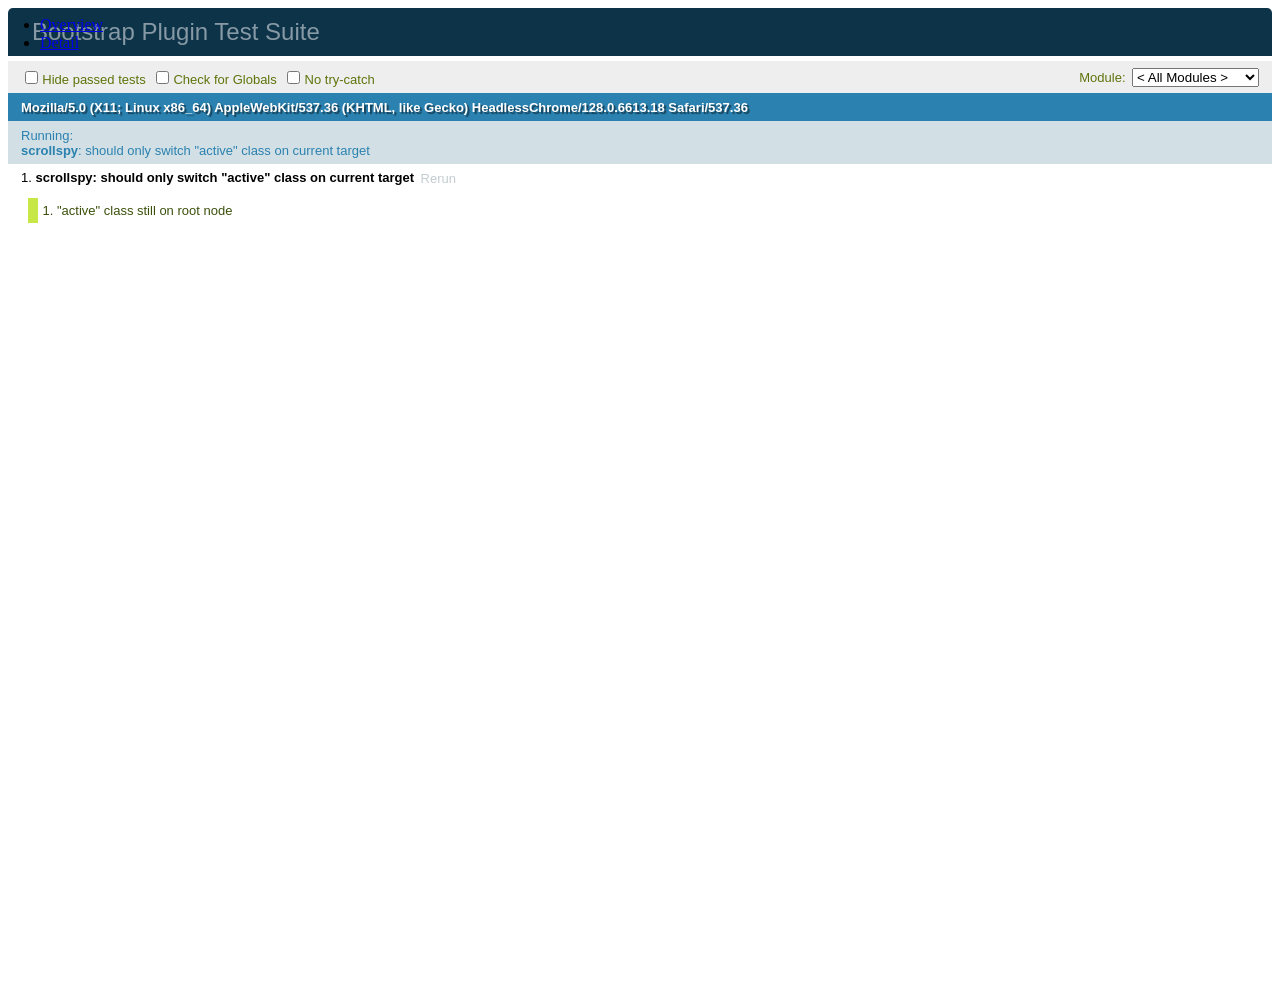
<file: bootstrap-3.3.2/js/tests/index.html>
<!DOCTYPE html>
<html>
  <head>
    <meta charset="utf-8">
    <title>Bootstrap Plugin Test Suite</title>
    <meta name="viewport" content="width=device-width, initial-scale=1">

    <!-- jQuery -->
    <script src="vendor/jquery.min.js"></script>

    <!-- QUnit -->
    <link rel="stylesheet" href="vendor/qunit.css" media="screen">
    <script src="vendor/qunit.js"></script>
    <style>
      #qunit-tests > li.pass {
        display: none;/* Make it easier to see failing tests in Sauce screencasts */
      }

      #qunit-fixture {
        top: 0;
        left: 0;
      }
    </style>
    <script>
      // See https://github.com/axemclion/grunt-saucelabs#test-result-details-with-qunit
      var log = []
      QUnit.done(function (testResults) {
        var tests = []
        for (var i = 0, len = log.length; i < len; i++) {
          var details = log[i]
          tests.push({
            name: details.name,
            result: details.result,
            expected: details.expected,
            actual: details.actual,
            source: details.source
          })
        }
        testResults.tests = tests

        window.global_test_results = testResults
      })

      QUnit.testStart(function (testDetails) {
        $(window).scrollTop(0)
        QUnit.log = function (details) {
          if (!details.result) {
            details.name = testDetails.name
            log.push(details)
          }
        }
      })

      // Cleanup
      QUnit.testDone(function () {
        $('#qunit-fixture').empty()
        $('#modal-test, .modal-backdrop').remove()
      })
    </script>

    <!-- Plugin sources -->
    <script>$.support.transition = false</script>
    <script src="../../js/alert.js"></script>
    <script src="../../js/button.js"></script>
    <script src="../../js/carousel.js"></script>
    <script src="../../js/collapse.js"></script>
    <script src="../../js/dropdown.js"></script>
    <script src="../../js/modal.js"></script>
    <script src="../../js/scrollspy.js"></script>
    <script src="../../js/tab.js"></script>
    <script src="../../js/tooltip.js"></script>
    <script src="../../js/popover.js"></script>
    <script src="../../js/affix.js"></script>

    <!-- Unit tests -->
    <script src="unit/alert.js"></script>
    <script src="unit/button.js"></script>
    <script src="unit/carousel.js"></script>
    <script src="unit/collapse.js"></script>
    <script src="unit/dropdown.js"></script>
    <script src="unit/modal.js"></script>
    <script src="unit/scrollspy.js"></script>
    <script src="unit/tab.js"></script>
    <script src="unit/tooltip.js"></script>
    <script src="unit/popover.js"></script>
    <script src="unit/affix.js"></script>

  </head>
  <body>
    <div id="qunit-container">
      <div id="qunit"></div>
      <div id="qunit-fixture"></div>
    </div>
  </body>
</html>
</file>
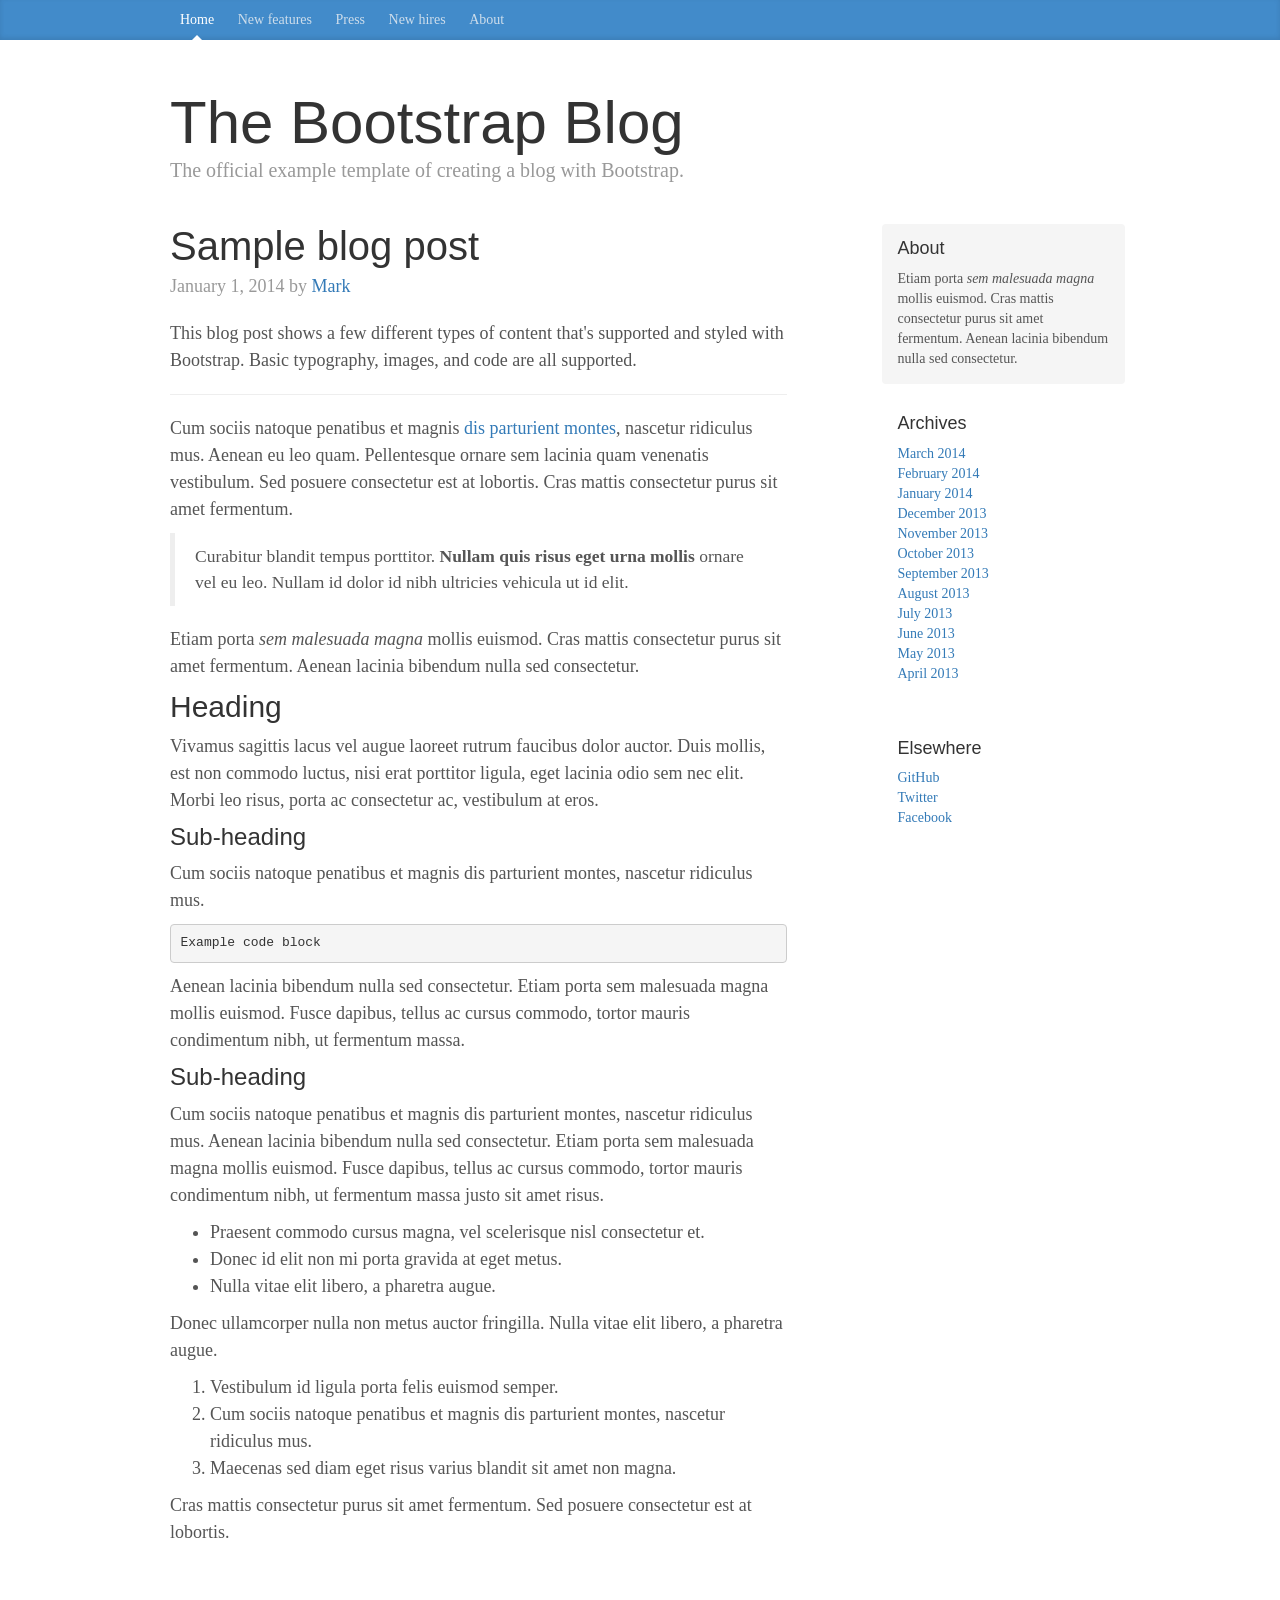
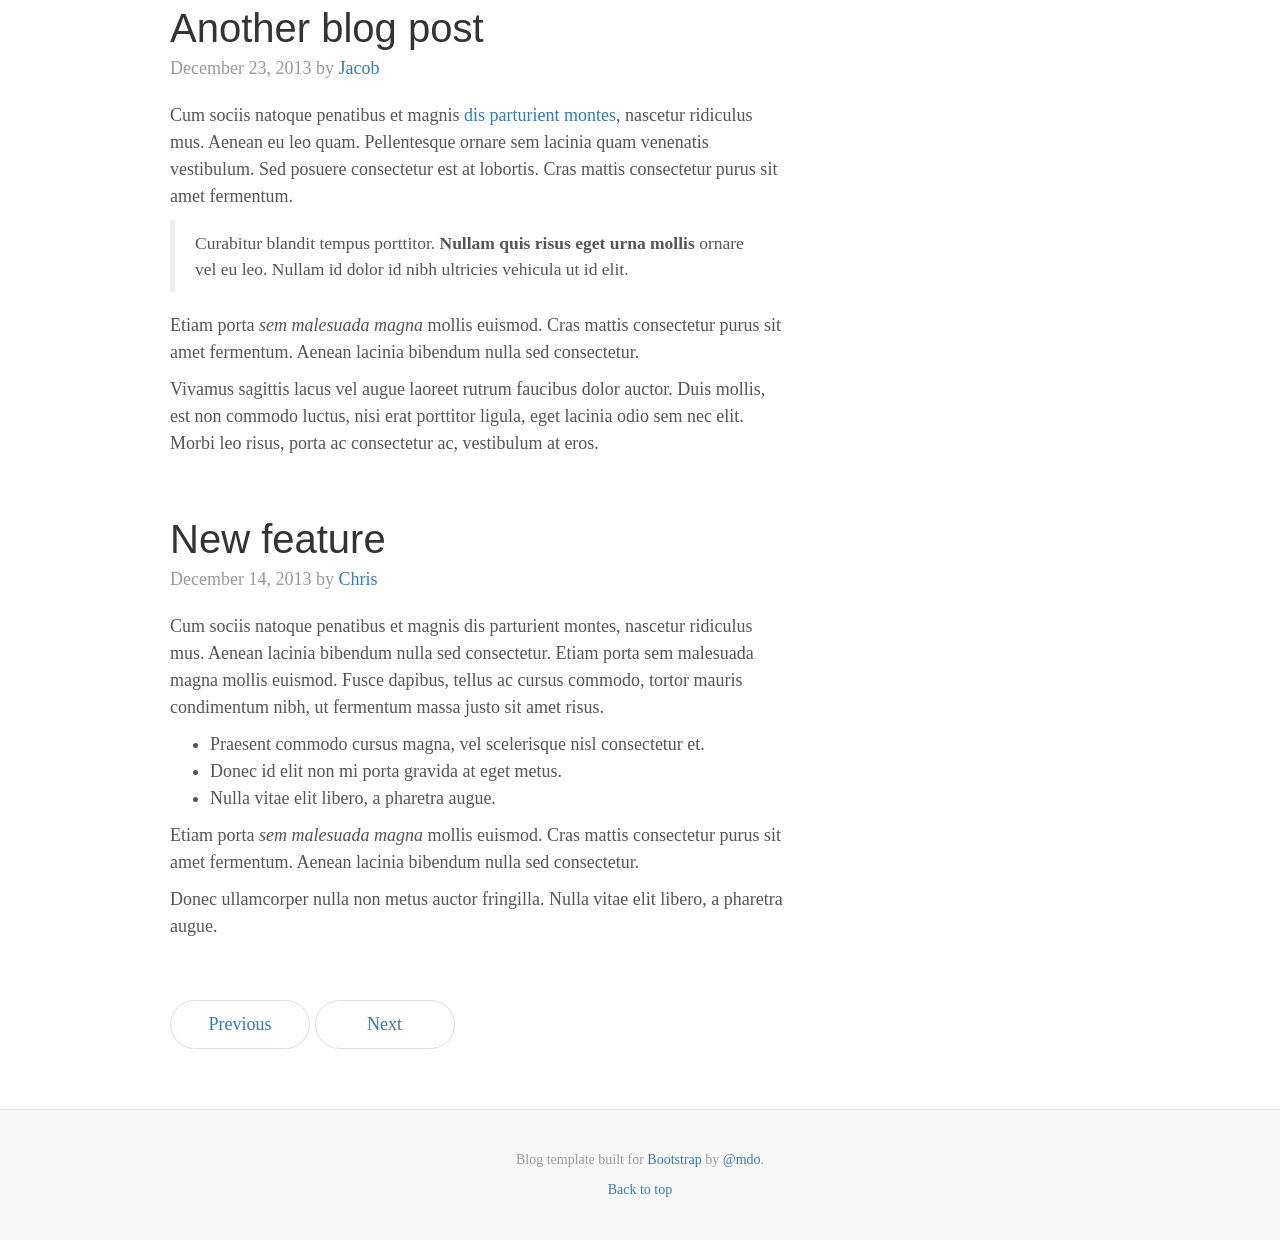
<file: bootstrap-3.3.2/docs/examples/blog/index.html>
<!DOCTYPE html>
<html lang="en">
  <head>
    <meta charset="utf-8">
    <meta http-equiv="X-UA-Compatible" content="IE=edge">
    <meta name="viewport" content="width=device-width, initial-scale=1">
    <meta name="description" content="">
    <meta name="author" content="">
    <link rel="icon" href="../../favicon.ico">

    <title>Blog Template for Bootstrap</title>

    <!-- Bootstrap core CSS -->
    <link href="../../dist/css/bootstrap.min.css" rel="stylesheet">

    <!-- Custom styles for this template -->
    <link href="blog.css" rel="stylesheet">

    <!-- Just for debugging purposes. Don't actually copy these 2 lines! -->
    <!--[if lt IE 9]><script src="../../assets/js/ie8-responsive-file-warning.js"></script><![endif]-->
    <script src="../../assets/js/ie-emulation-modes-warning.js"></script>

    <!-- HTML5 shim and Respond.js for IE8 support of HTML5 elements and media queries -->
    <!--[if lt IE 9]>
      <script src="https://oss.maxcdn.com/html5shiv/3.7.2/html5shiv.min.js"></script>
      <script src="https://oss.maxcdn.com/respond/1.4.2/respond.min.js"></script>
    <![endif]-->
  </head>

  <body>

    <div class="blog-masthead">
      <div class="container">
        <nav class="blog-nav">
          <a class="blog-nav-item active" href="#">Home</a>
          <a class="blog-nav-item" href="#">New features</a>
          <a class="blog-nav-item" href="#">Press</a>
          <a class="blog-nav-item" href="#">New hires</a>
          <a class="blog-nav-item" href="#">About</a>
        </nav>
      </div>
    </div>

    <div class="container">

      <div class="blog-header">
        <h1 class="blog-title">The Bootstrap Blog</h1>
        <p class="lead blog-description">The official example template of creating a blog with Bootstrap.</p>
      </div>

      <div class="row">

        <div class="col-sm-8 blog-main">

          <div class="blog-post">
            <h2 class="blog-post-title">Sample blog post</h2>
            <p class="blog-post-meta">January 1, 2014 by <a href="#">Mark</a></p>

            <p>This blog post shows a few different types of content that's supported and styled with Bootstrap. Basic typography, images, and code are all supported.</p>
            <hr>
            <p>Cum sociis natoque penatibus et magnis <a href="#">dis parturient montes</a>, nascetur ridiculus mus. Aenean eu leo quam. Pellentesque ornare sem lacinia quam venenatis vestibulum. Sed posuere consectetur est at lobortis. Cras mattis consectetur purus sit amet fermentum.</p>
            <blockquote>
              <p>Curabitur blandit tempus porttitor. <strong>Nullam quis risus eget urna mollis</strong> ornare vel eu leo. Nullam id dolor id nibh ultricies vehicula ut id elit.</p>
            </blockquote>
            <p>Etiam porta <em>sem malesuada magna</em> mollis euismod. Cras mattis consectetur purus sit amet fermentum. Aenean lacinia bibendum nulla sed consectetur.</p>
            <h2>Heading</h2>
            <p>Vivamus sagittis lacus vel augue laoreet rutrum faucibus dolor auctor. Duis mollis, est non commodo luctus, nisi erat porttitor ligula, eget lacinia odio sem nec elit. Morbi leo risus, porta ac consectetur ac, vestibulum at eros.</p>
            <h3>Sub-heading</h3>
            <p>Cum sociis natoque penatibus et magnis dis parturient montes, nascetur ridiculus mus.</p>
            <pre><code>Example code block</code></pre>
            <p>Aenean lacinia bibendum nulla sed consectetur. Etiam porta sem malesuada magna mollis euismod. Fusce dapibus, tellus ac cursus commodo, tortor mauris condimentum nibh, ut fermentum massa.</p>
            <h3>Sub-heading</h3>
            <p>Cum sociis natoque penatibus et magnis dis parturient montes, nascetur ridiculus mus. Aenean lacinia bibendum nulla sed consectetur. Etiam porta sem malesuada magna mollis euismod. Fusce dapibus, tellus ac cursus commodo, tortor mauris condimentum nibh, ut fermentum massa justo sit amet risus.</p>
            <ul>
              <li>Praesent commodo cursus magna, vel scelerisque nisl consectetur et.</li>
              <li>Donec id elit non mi porta gravida at eget metus.</li>
              <li>Nulla vitae elit libero, a pharetra augue.</li>
            </ul>
            <p>Donec ullamcorper nulla non metus auctor fringilla. Nulla vitae elit libero, a pharetra augue.</p>
            <ol>
              <li>Vestibulum id ligula porta felis euismod semper.</li>
              <li>Cum sociis natoque penatibus et magnis dis parturient montes, nascetur ridiculus mus.</li>
              <li>Maecenas sed diam eget risus varius blandit sit amet non magna.</li>
            </ol>
            <p>Cras mattis consectetur purus sit amet fermentum. Sed posuere consectetur est at lobortis.</p>
          </div><!-- /.blog-post -->

          <div class="blog-post">
            <h2 class="blog-post-title">Another blog post</h2>
            <p class="blog-post-meta">December 23, 2013 by <a href="#">Jacob</a></p>

            <p>Cum sociis natoque penatibus et magnis <a href="#">dis parturient montes</a>, nascetur ridiculus mus. Aenean eu leo quam. Pellentesque ornare sem lacinia quam venenatis vestibulum. Sed posuere consectetur est at lobortis. Cras mattis consectetur purus sit amet fermentum.</p>
            <blockquote>
              <p>Curabitur blandit tempus porttitor. <strong>Nullam quis risus eget urna mollis</strong> ornare vel eu leo. Nullam id dolor id nibh ultricies vehicula ut id elit.</p>
            </blockquote>
            <p>Etiam porta <em>sem malesuada magna</em> mollis euismod. Cras mattis consectetur purus sit amet fermentum. Aenean lacinia bibendum nulla sed consectetur.</p>
            <p>Vivamus sagittis lacus vel augue laoreet rutrum faucibus dolor auctor. Duis mollis, est non commodo luctus, nisi erat porttitor ligula, eget lacinia odio sem nec elit. Morbi leo risus, porta ac consectetur ac, vestibulum at eros.</p>
          </div><!-- /.blog-post -->

          <div class="blog-post">
            <h2 class="blog-post-title">New feature</h2>
            <p class="blog-post-meta">December 14, 2013 by <a href="#">Chris</a></p>

            <p>Cum sociis natoque penatibus et magnis dis parturient montes, nascetur ridiculus mus. Aenean lacinia bibendum nulla sed consectetur. Etiam porta sem malesuada magna mollis euismod. Fusce dapibus, tellus ac cursus commodo, tortor mauris condimentum nibh, ut fermentum massa justo sit amet risus.</p>
            <ul>
              <li>Praesent commodo cursus magna, vel scelerisque nisl consectetur et.</li>
              <li>Donec id elit non mi porta gravida at eget metus.</li>
              <li>Nulla vitae elit libero, a pharetra augue.</li>
            </ul>
            <p>Etiam porta <em>sem malesuada magna</em> mollis euismod. Cras mattis consectetur purus sit amet fermentum. Aenean lacinia bibendum nulla sed consectetur.</p>
            <p>Donec ullamcorper nulla non metus auctor fringilla. Nulla vitae elit libero, a pharetra augue.</p>
          </div><!-- /.blog-post -->

          <nav>
            <ul class="pager">
              <li><a href="#">Previous</a></li>
              <li><a href="#">Next</a></li>
            </ul>
          </nav>

        </div><!-- /.blog-main -->

        <div class="col-sm-3 col-sm-offset-1 blog-sidebar">
          <div class="sidebar-module sidebar-module-inset">
            <h4>About</h4>
            <p>Etiam porta <em>sem malesuada magna</em> mollis euismod. Cras mattis consectetur purus sit amet fermentum. Aenean lacinia bibendum nulla sed consectetur.</p>
          </div>
          <div class="sidebar-module">
            <h4>Archives</h4>
            <ol class="list-unstyled">
              <li><a href="#">March 2014</a></li>
              <li><a href="#">February 2014</a></li>
              <li><a href="#">January 2014</a></li>
              <li><a href="#">December 2013</a></li>
              <li><a href="#">November 2013</a></li>
              <li><a href="#">October 2013</a></li>
              <li><a href="#">September 2013</a></li>
              <li><a href="#">August 2013</a></li>
              <li><a href="#">July 2013</a></li>
              <li><a href="#">June 2013</a></li>
              <li><a href="#">May 2013</a></li>
              <li><a href="#">April 2013</a></li>
            </ol>
          </div>
          <div class="sidebar-module">
            <h4>Elsewhere</h4>
            <ol class="list-unstyled">
              <li><a href="#">GitHub</a></li>
              <li><a href="#">Twitter</a></li>
              <li><a href="#">Facebook</a></li>
            </ol>
          </div>
        </div><!-- /.blog-sidebar -->

      </div><!-- /.row -->

    </div><!-- /.container -->

    <footer class="blog-footer">
      <p>Blog template built for <a href="http://getbootstrap.com">Bootstrap</a> by <a href="https://twitter.com/mdo">@mdo</a>.</p>
      <p>
        <a href="#">Back to top</a>
      </p>
    </footer>


    <!-- Bootstrap core JavaScript
    ================================================== -->
    <!-- Placed at the end of the document so the pages load faster -->
    <script src="https://ajax.googleapis.com/ajax/libs/jquery/1.11.2/jquery.min.js"></script>
    <script src="../../dist/js/bootstrap.min.js"></script>
    <script src="../../assets/js/docs.min.js"></script>
    <!-- IE10 viewport hack for Surface/desktop Windows 8 bug -->
    <script src="../../assets/js/ie10-viewport-bug-workaround.js"></script>
  </body>
</html>
</file>
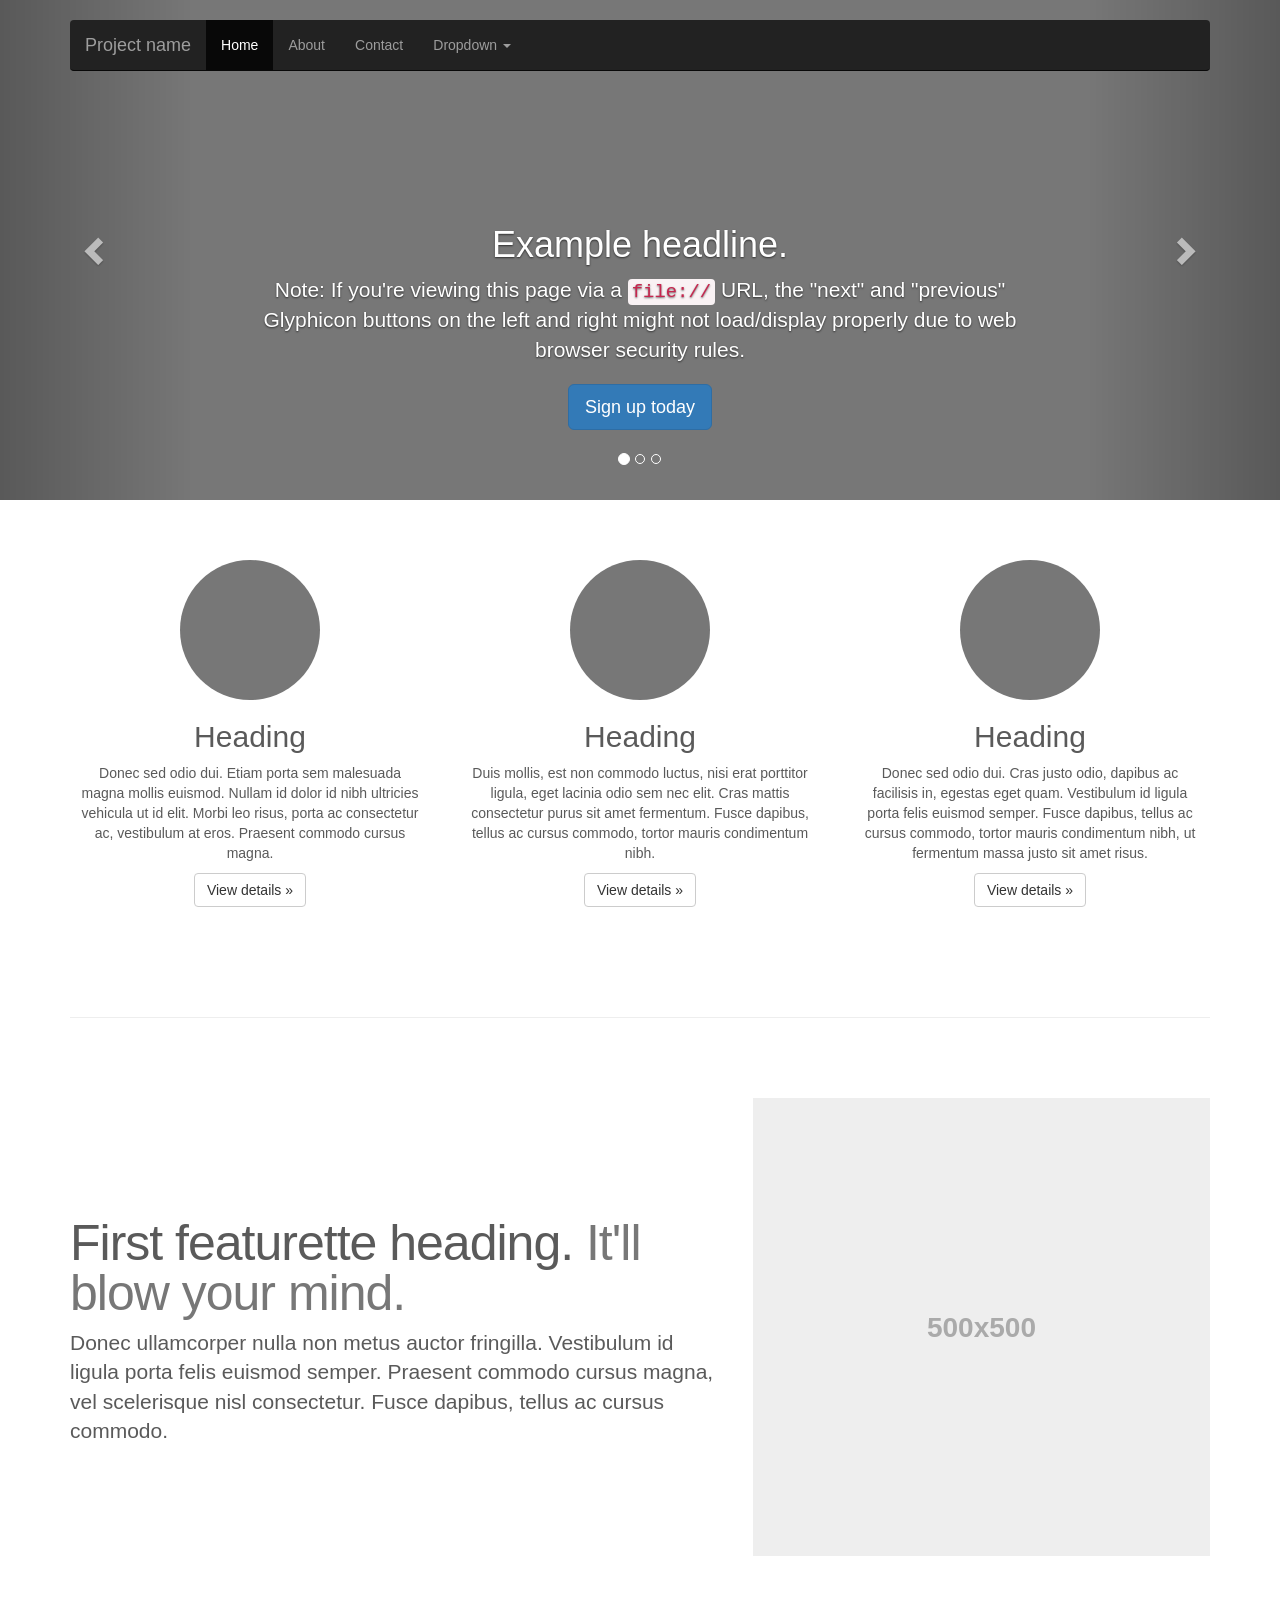
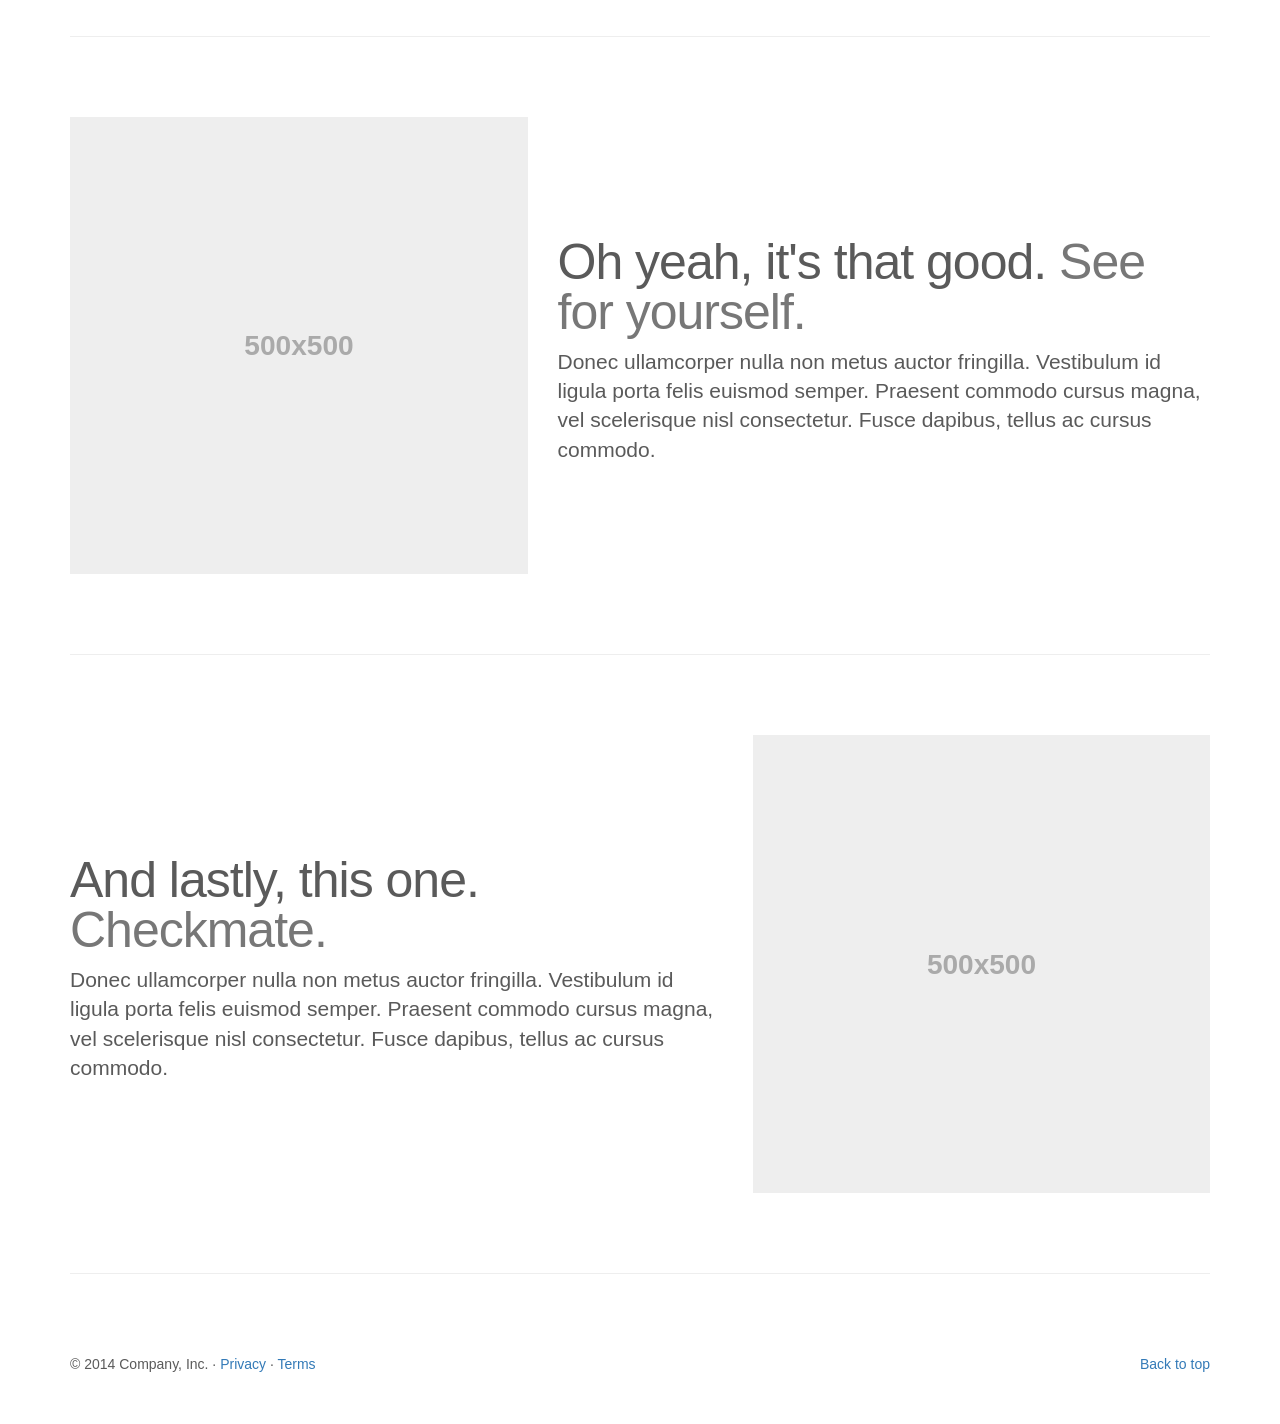
<file: bootstrap-3.3.2/docs/examples/carousel/index.html>
<!DOCTYPE html>
<html lang="en">
  <head>
    <meta charset="utf-8">
    <meta http-equiv="X-UA-Compatible" content="IE=edge">
    <meta name="viewport" content="width=device-width, initial-scale=1">
    <meta name="description" content="">
    <meta name="author" content="">
    <link rel="icon" href="../../favicon.ico">

    <title>Carousel Template for Bootstrap</title>

    <!-- Bootstrap core CSS -->
    <link href="../../dist/css/bootstrap.min.css" rel="stylesheet">

    <!-- Just for debugging purposes. Don't actually copy these 2 lines! -->
    <!--[if lt IE 9]><script src="../../assets/js/ie8-responsive-file-warning.js"></script><![endif]-->
    <script src="../../assets/js/ie-emulation-modes-warning.js"></script>

    <!-- HTML5 shim and Respond.js for IE8 support of HTML5 elements and media queries -->
    <!--[if lt IE 9]>
      <script src="https://oss.maxcdn.com/html5shiv/3.7.2/html5shiv.min.js"></script>
      <script src="https://oss.maxcdn.com/respond/1.4.2/respond.min.js"></script>
    <![endif]-->

    <!-- Custom styles for this template -->
    <link href="carousel.css" rel="stylesheet">
  </head>
<!-- NAVBAR
================================================== -->
  <body>
    <div class="navbar-wrapper">
      <div class="container">

        <nav class="navbar navbar-inverse navbar-static-top">
          <div class="container">
            <div class="navbar-header">
              <button type="button" class="navbar-toggle collapsed" data-toggle="collapse" data-target="#navbar" aria-expanded="false" aria-controls="navbar">
                <span class="sr-only">Toggle navigation</span>
                <span class="icon-bar"></span>
                <span class="icon-bar"></span>
                <span class="icon-bar"></span>
              </button>
              <a class="navbar-brand" href="#">Project name</a>
            </div>
            <div id="navbar" class="navbar-collapse collapse">
              <ul class="nav navbar-nav">
                <li class="active"><a href="#">Home</a></li>
                <li><a href="#about">About</a></li>
                <li><a href="#contact">Contact</a></li>
                <li class="dropdown">
                  <a href="#" class="dropdown-toggle" data-toggle="dropdown" role="button" aria-expanded="false">Dropdown <span class="caret"></span></a>
                  <ul class="dropdown-menu" role="menu">
                    <li><a href="#">Action</a></li>
                    <li><a href="#">Another action</a></li>
                    <li><a href="#">Something else here</a></li>
                    <li class="divider"></li>
                    <li class="dropdown-header">Nav header</li>
                    <li><a href="#">Separated link</a></li>
                    <li><a href="#">One more separated link</a></li>
                  </ul>
                </li>
              </ul>
            </div>
          </div>
        </nav>

      </div>
    </div>


    <!-- Carousel
    ================================================== -->
    <div id="myCarousel" class="carousel slide" data-ride="carousel">
      <!-- Indicators -->
      <ol class="carousel-indicators">
        <li data-target="#myCarousel" data-slide-to="0" class="active"></li>
        <li data-target="#myCarousel" data-slide-to="1"></li>
        <li data-target="#myCarousel" data-slide-to="2"></li>
      </ol>
      <div class="carousel-inner" role="listbox">
        <div class="item active">
          <img src="[data-uri]" alt="First slide">
          <div class="container">
            <div class="carousel-caption">
              <h1>Example headline.</h1>
              <p>Note: If you're viewing this page via a <code>file://</code> URL, the "next" and "previous" Glyphicon buttons on the left and right might not load/display properly due to web browser security rules.</p>
              <p><a class="btn btn-lg btn-primary" href="#" role="button">Sign up today</a></p>
            </div>
          </div>
        </div>
        <div class="item">
          <img src="[data-uri]" alt="Second slide">
          <div class="container">
            <div class="carousel-caption">
              <h1>Another example headline.</h1>
              <p>Cras justo odio, dapibus ac facilisis in, egestas eget quam. Donec id elit non mi porta gravida at eget metus. Nullam id dolor id nibh ultricies vehicula ut id elit.</p>
              <p><a class="btn btn-lg btn-primary" href="#" role="button">Learn more</a></p>
            </div>
          </div>
        </div>
        <div class="item">
          <img src="[data-uri]" alt="Third slide">
          <div class="container">
            <div class="carousel-caption">
              <h1>One more for good measure.</h1>
              <p>Cras justo odio, dapibus ac facilisis in, egestas eget quam. Donec id elit non mi porta gravida at eget metus. Nullam id dolor id nibh ultricies vehicula ut id elit.</p>
              <p><a class="btn btn-lg btn-primary" href="#" role="button">Browse gallery</a></p>
            </div>
          </div>
        </div>
      </div>
      <a class="left carousel-control" href="#myCarousel" role="button" data-slide="prev">
        <span class="glyphicon glyphicon-chevron-left" aria-hidden="true"></span>
        <span class="sr-only">Previous</span>
      </a>
      <a class="right carousel-control" href="#myCarousel" role="button" data-slide="next">
        <span class="glyphicon glyphicon-chevron-right" aria-hidden="true"></span>
        <span class="sr-only">Next</span>
      </a>
    </div><!-- /.carousel -->


    <!-- Marketing messaging and featurettes
    ================================================== -->
    <!-- Wrap the rest of the page in another container to center all the content. -->

    <div class="container marketing">

      <!-- Three columns of text below the carousel -->
      <div class="row">
        <div class="col-lg-4">
          <img class="img-circle" src="[data-uri]" alt="Generic placeholder image" style="width: 140px; height: 140px;">
          <h2>Heading</h2>
          <p>Donec sed odio dui. Etiam porta sem malesuada magna mollis euismod. Nullam id dolor id nibh ultricies vehicula ut id elit. Morbi leo risus, porta ac consectetur ac, vestibulum at eros. Praesent commodo cursus magna.</p>
          <p><a class="btn btn-default" href="#" role="button">View details &raquo;</a></p>
        </div><!-- /.col-lg-4 -->
        <div class="col-lg-4">
          <img class="img-circle" src="[data-uri]" alt="Generic placeholder image" style="width: 140px; height: 140px;">
          <h2>Heading</h2>
          <p>Duis mollis, est non commodo luctus, nisi erat porttitor ligula, eget lacinia odio sem nec elit. Cras mattis consectetur purus sit amet fermentum. Fusce dapibus, tellus ac cursus commodo, tortor mauris condimentum nibh.</p>
          <p><a class="btn btn-default" href="#" role="button">View details &raquo;</a></p>
        </div><!-- /.col-lg-4 -->
        <div class="col-lg-4">
          <img class="img-circle" src="[data-uri]" alt="Generic placeholder image" style="width: 140px; height: 140px;">
          <h2>Heading</h2>
          <p>Donec sed odio dui. Cras justo odio, dapibus ac facilisis in, egestas eget quam. Vestibulum id ligula porta felis euismod semper. Fusce dapibus, tellus ac cursus commodo, tortor mauris condimentum nibh, ut fermentum massa justo sit amet risus.</p>
          <p><a class="btn btn-default" href="#" role="button">View details &raquo;</a></p>
        </div><!-- /.col-lg-4 -->
      </div><!-- /.row -->


      <!-- START THE FEATURETTES -->

      <hr class="featurette-divider">

      <div class="row featurette">
        <div class="col-md-7">
          <h2 class="featurette-heading">First featurette heading. <span class="text-muted">It'll blow your mind.</span></h2>
          <p class="lead">Donec ullamcorper nulla non metus auctor fringilla. Vestibulum id ligula porta felis euismod semper. Praesent commodo cursus magna, vel scelerisque nisl consectetur. Fusce dapibus, tellus ac cursus commodo.</p>
        </div>
        <div class="col-md-5">
          <img class="featurette-image img-responsive" data-src="holder.js/500x500/auto" alt="Generic placeholder image">
        </div>
      </div>

      <hr class="featurette-divider">

      <div class="row featurette">
        <div class="col-md-5">
          <img class="featurette-image img-responsive" data-src="holder.js/500x500/auto" alt="Generic placeholder image">
        </div>
        <div class="col-md-7">
          <h2 class="featurette-heading">Oh yeah, it's that good. <span class="text-muted">See for yourself.</span></h2>
          <p class="lead">Donec ullamcorper nulla non metus auctor fringilla. Vestibulum id ligula porta felis euismod semper. Praesent commodo cursus magna, vel scelerisque nisl consectetur. Fusce dapibus, tellus ac cursus commodo.</p>
        </div>
      </div>

      <hr class="featurette-divider">

      <div class="row featurette">
        <div class="col-md-7">
          <h2 class="featurette-heading">And lastly, this one. <span class="text-muted">Checkmate.</span></h2>
          <p class="lead">Donec ullamcorper nulla non metus auctor fringilla. Vestibulum id ligula porta felis euismod semper. Praesent commodo cursus magna, vel scelerisque nisl consectetur. Fusce dapibus, tellus ac cursus commodo.</p>
        </div>
        <div class="col-md-5">
          <img class="featurette-image img-responsive" data-src="holder.js/500x500/auto" alt="Generic placeholder image">
        </div>
      </div>

      <hr class="featurette-divider">

      <!-- /END THE FEATURETTES -->


      <!-- FOOTER -->
      <footer>
        <p class="pull-right"><a href="#">Back to top</a></p>
        <p>&copy; 2014 Company, Inc. &middot; <a href="#">Privacy</a> &middot; <a href="#">Terms</a></p>
      </footer>

    </div><!-- /.container -->


    <!-- Bootstrap core JavaScript
    ================================================== -->
    <!-- Placed at the end of the document so the pages load faster -->
    <script src="https://ajax.googleapis.com/ajax/libs/jquery/1.11.2/jquery.min.js"></script>
    <script src="../../dist/js/bootstrap.min.js"></script>
    <script src="../../assets/js/docs.min.js"></script>
    <!-- IE10 viewport hack for Surface/desktop Windows 8 bug -->
    <script src="../../assets/js/ie10-viewport-bug-workaround.js"></script>
  </body>
</html>
</file>
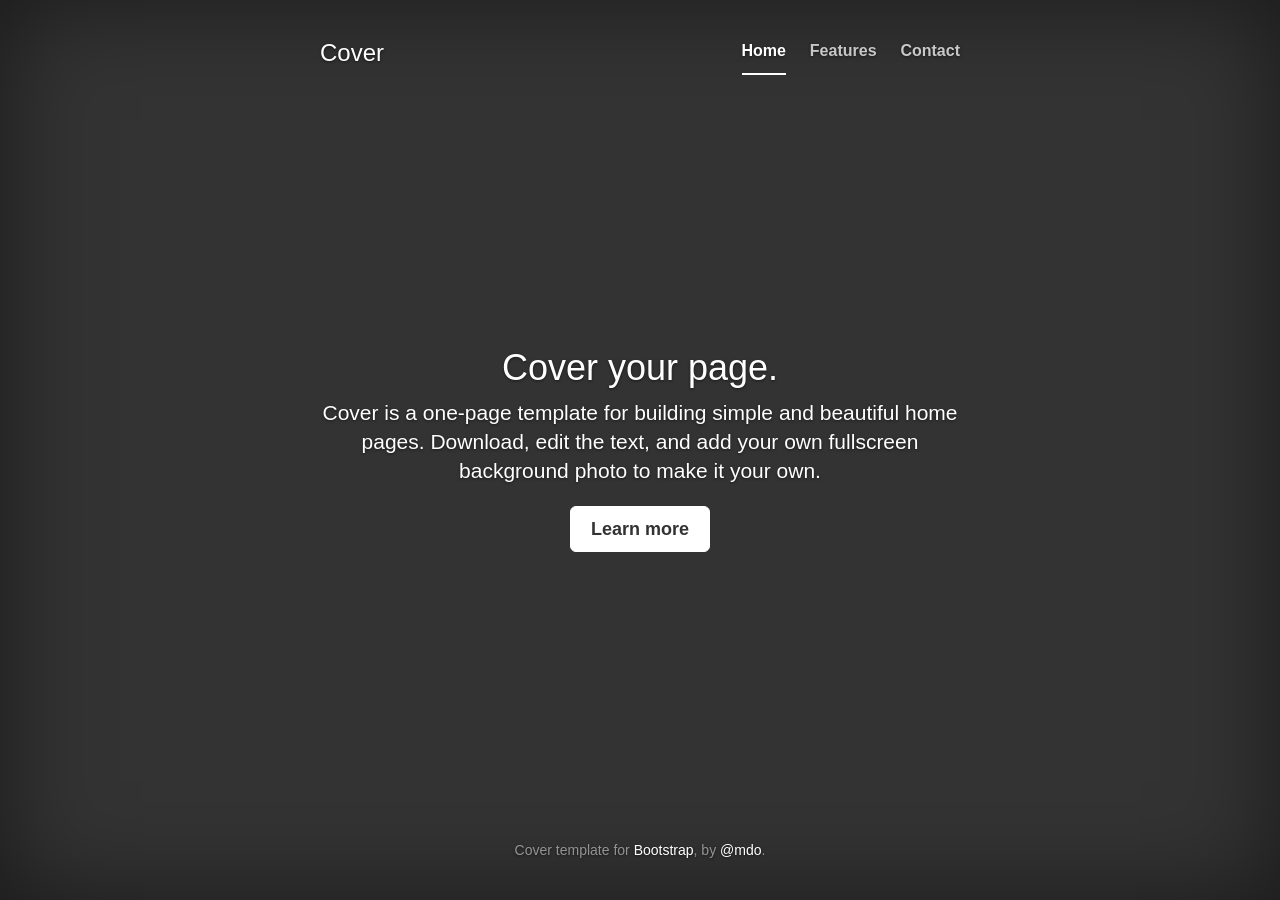
<file: bootstrap-3.3.2/docs/examples/cover/index.html>
<!DOCTYPE html>
<html lang="en">
  <head>
    <meta charset="utf-8">
    <meta http-equiv="X-UA-Compatible" content="IE=edge">
    <meta name="viewport" content="width=device-width, initial-scale=1">
    <meta name="description" content="">
    <meta name="author" content="">
    <link rel="icon" href="../../favicon.ico">

    <title>Cover Template for Bootstrap</title>

    <!-- Bootstrap core CSS -->
    <link href="../../dist/css/bootstrap.min.css" rel="stylesheet">

    <!-- Custom styles for this template -->
    <link href="cover.css" rel="stylesheet">

    <!-- Just for debugging purposes. Don't actually copy these 2 lines! -->
    <!--[if lt IE 9]><script src="../../assets/js/ie8-responsive-file-warning.js"></script><![endif]-->
    <script src="../../assets/js/ie-emulation-modes-warning.js"></script>

    <!-- HTML5 shim and Respond.js for IE8 support of HTML5 elements and media queries -->
    <!--[if lt IE 9]>
      <script src="https://oss.maxcdn.com/html5shiv/3.7.2/html5shiv.min.js"></script>
      <script src="https://oss.maxcdn.com/respond/1.4.2/respond.min.js"></script>
    <![endif]-->
  </head>

  <body>

    <div class="site-wrapper">

      <div class="site-wrapper-inner">

        <div class="cover-container">

          <div class="masthead clearfix">
            <div class="inner">
              <h3 class="masthead-brand">Cover</h3>
              <nav>
                <ul class="nav masthead-nav">
                  <li class="active"><a href="#">Home</a></li>
                  <li><a href="#">Features</a></li>
                  <li><a href="#">Contact</a></li>
                </ul>
              </nav>
            </div>
          </div>

          <div class="inner cover">
            <h1 class="cover-heading">Cover your page.</h1>
            <p class="lead">Cover is a one-page template for building simple and beautiful home pages. Download, edit the text, and add your own fullscreen background photo to make it your own.</p>
            <p class="lead">
              <a href="#" class="btn btn-lg btn-default">Learn more</a>
            </p>
          </div>

          <div class="mastfoot">
            <div class="inner">
              <p>Cover template for <a href="http://getbootstrap.com">Bootstrap</a>, by <a href="https://twitter.com/mdo">@mdo</a>.</p>
            </div>
          </div>

        </div>

      </div>

    </div>

    <!-- Bootstrap core JavaScript
    ================================================== -->
    <!-- Placed at the end of the document so the pages load faster -->
    <script src="https://ajax.googleapis.com/ajax/libs/jquery/1.11.2/jquery.min.js"></script>
    <script src="../../dist/js/bootstrap.min.js"></script>
    <script src="../../assets/js/docs.min.js"></script>
    <!-- IE10 viewport hack for Surface/desktop Windows 8 bug -->
    <script src="../../assets/js/ie10-viewport-bug-workaround.js"></script>
  </body>
</html>
</file>
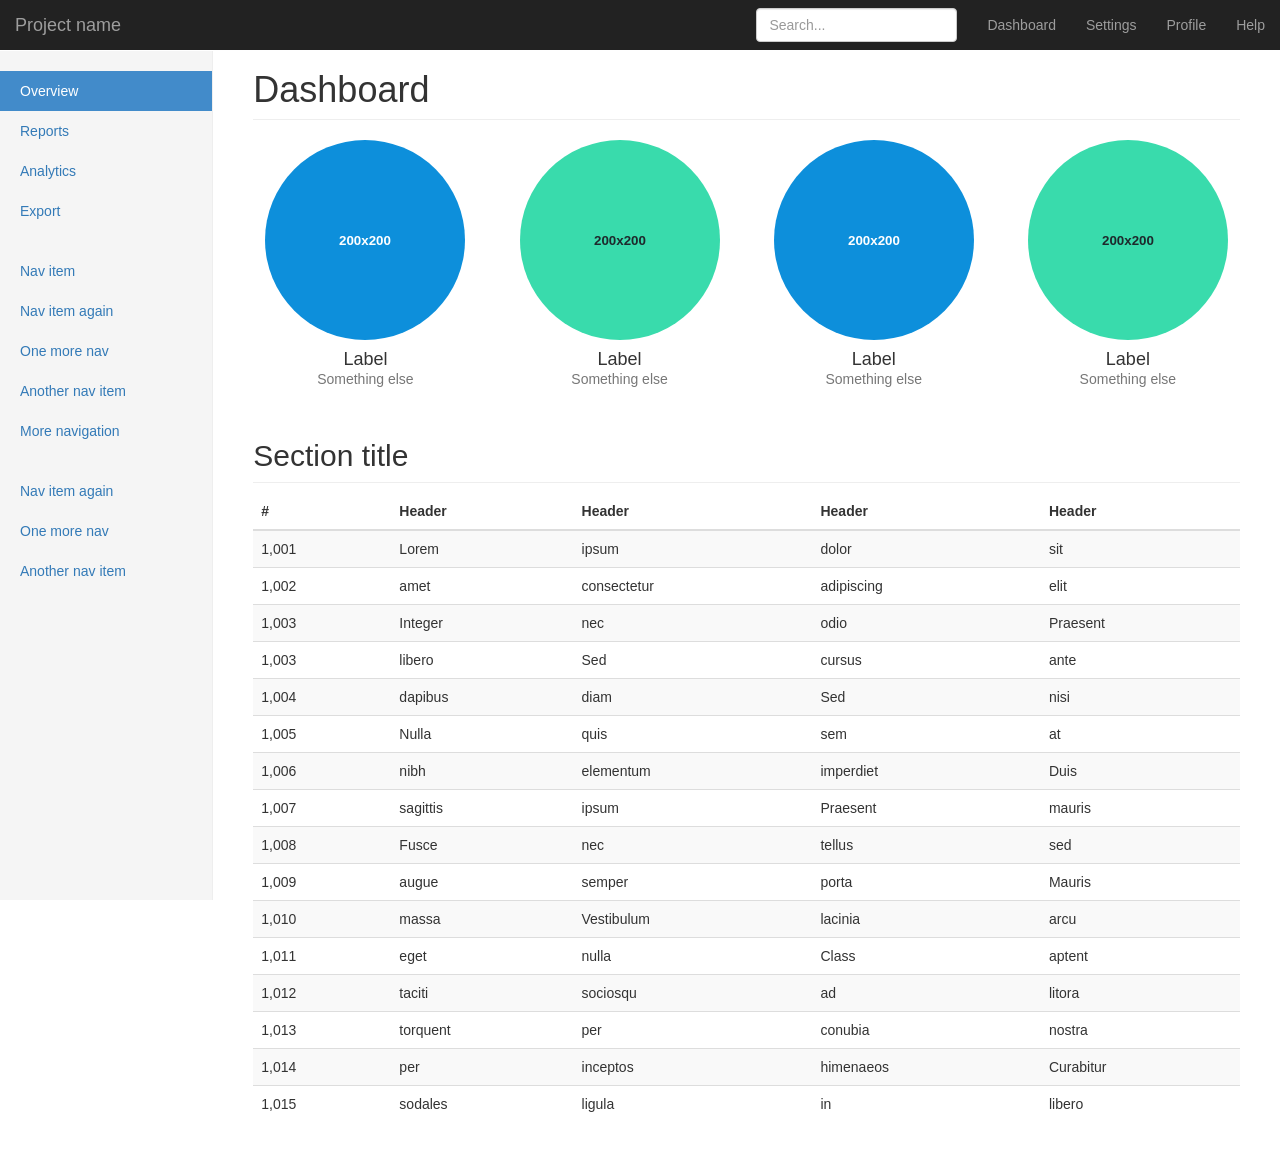
<file: bootstrap-3.3.2/docs/examples/dashboard/index.html>
<!DOCTYPE html>
<html lang="en">
  <head>
    <meta charset="utf-8">
    <meta http-equiv="X-UA-Compatible" content="IE=edge">
    <meta name="viewport" content="width=device-width, initial-scale=1">
    <meta name="description" content="">
    <meta name="author" content="">
    <link rel="icon" href="../../favicon.ico">

    <title>Dashboard Template for Bootstrap</title>

    <!-- Bootstrap core CSS -->
    <link href="../../dist/css/bootstrap.min.css" rel="stylesheet">

    <!-- Custom styles for this template -->
    <link href="dashboard.css" rel="stylesheet">

    <!-- Just for debugging purposes. Don't actually copy these 2 lines! -->
    <!--[if lt IE 9]><script src="../../assets/js/ie8-responsive-file-warning.js"></script><![endif]-->
    <script src="../../assets/js/ie-emulation-modes-warning.js"></script>

    <!-- HTML5 shim and Respond.js for IE8 support of HTML5 elements and media queries -->
    <!--[if lt IE 9]>
      <script src="https://oss.maxcdn.com/html5shiv/3.7.2/html5shiv.min.js"></script>
      <script src="https://oss.maxcdn.com/respond/1.4.2/respond.min.js"></script>
    <![endif]-->
  </head>

  <body>

    <nav class="navbar navbar-inverse navbar-fixed-top">
      <div class="container-fluid">
        <div class="navbar-header">
          <button type="button" class="navbar-toggle collapsed" data-toggle="collapse" data-target="#navbar" aria-expanded="false" aria-controls="navbar">
            <span class="sr-only">Toggle navigation</span>
            <span class="icon-bar"></span>
            <span class="icon-bar"></span>
            <span class="icon-bar"></span>
          </button>
          <a class="navbar-brand" href="#">Project name</a>
        </div>
        <div id="navbar" class="navbar-collapse collapse">
          <ul class="nav navbar-nav navbar-right">
            <li><a href="#">Dashboard</a></li>
            <li><a href="#">Settings</a></li>
            <li><a href="#">Profile</a></li>
            <li><a href="#">Help</a></li>
          </ul>
          <form class="navbar-form navbar-right">
            <input type="text" class="form-control" placeholder="Search...">
          </form>
        </div>
      </div>
    </nav>

    <div class="container-fluid">
      <div class="row">
        <div class="col-sm-3 col-md-2 sidebar">
          <ul class="nav nav-sidebar">
            <li class="active"><a href="#">Overview <span class="sr-only">(current)</span></a></li>
            <li><a href="#">Reports</a></li>
            <li><a href="#">Analytics</a></li>
            <li><a href="#">Export</a></li>
          </ul>
          <ul class="nav nav-sidebar">
            <li><a href="">Nav item</a></li>
            <li><a href="">Nav item again</a></li>
            <li><a href="">One more nav</a></li>
            <li><a href="">Another nav item</a></li>
            <li><a href="">More navigation</a></li>
          </ul>
          <ul class="nav nav-sidebar">
            <li><a href="">Nav item again</a></li>
            <li><a href="">One more nav</a></li>
            <li><a href="">Another nav item</a></li>
          </ul>
        </div>
        <div class="col-sm-9 col-sm-offset-3 col-md-10 col-md-offset-2 main">
          <h1 class="page-header">Dashboard</h1>

          <div class="row placeholders">
            <div class="col-xs-6 col-sm-3 placeholder">
              <img data-src="holder.js/200x200/auto/sky" class="img-responsive" alt="Generic placeholder thumbnail">
              <h4>Label</h4>
              <span class="text-muted">Something else</span>
            </div>
            <div class="col-xs-6 col-sm-3 placeholder">
              <img data-src="holder.js/200x200/auto/vine" class="img-responsive" alt="Generic placeholder thumbnail">
              <h4>Label</h4>
              <span class="text-muted">Something else</span>
            </div>
            <div class="col-xs-6 col-sm-3 placeholder">
              <img data-src="holder.js/200x200/auto/sky" class="img-responsive" alt="Generic placeholder thumbnail">
              <h4>Label</h4>
              <span class="text-muted">Something else</span>
            </div>
            <div class="col-xs-6 col-sm-3 placeholder">
              <img data-src="holder.js/200x200/auto/vine" class="img-responsive" alt="Generic placeholder thumbnail">
              <h4>Label</h4>
              <span class="text-muted">Something else</span>
            </div>
          </div>

          <h2 class="sub-header">Section title</h2>
          <div class="table-responsive">
            <table class="table table-striped">
              <thead>
                <tr>
                  <th>#</th>
                  <th>Header</th>
                  <th>Header</th>
                  <th>Header</th>
                  <th>Header</th>
                </tr>
              </thead>
              <tbody>
                <tr>
                  <td>1,001</td>
                  <td>Lorem</td>
                  <td>ipsum</td>
                  <td>dolor</td>
                  <td>sit</td>
                </tr>
                <tr>
                  <td>1,002</td>
                  <td>amet</td>
                  <td>consectetur</td>
                  <td>adipiscing</td>
                  <td>elit</td>
                </tr>
                <tr>
                  <td>1,003</td>
                  <td>Integer</td>
                  <td>nec</td>
                  <td>odio</td>
                  <td>Praesent</td>
                </tr>
                <tr>
                  <td>1,003</td>
                  <td>libero</td>
                  <td>Sed</td>
                  <td>cursus</td>
                  <td>ante</td>
                </tr>
                <tr>
                  <td>1,004</td>
                  <td>dapibus</td>
                  <td>diam</td>
                  <td>Sed</td>
                  <td>nisi</td>
                </tr>
                <tr>
                  <td>1,005</td>
                  <td>Nulla</td>
                  <td>quis</td>
                  <td>sem</td>
                  <td>at</td>
                </tr>
                <tr>
                  <td>1,006</td>
                  <td>nibh</td>
                  <td>elementum</td>
                  <td>imperdiet</td>
                  <td>Duis</td>
                </tr>
                <tr>
                  <td>1,007</td>
                  <td>sagittis</td>
                  <td>ipsum</td>
                  <td>Praesent</td>
                  <td>mauris</td>
                </tr>
                <tr>
                  <td>1,008</td>
                  <td>Fusce</td>
                  <td>nec</td>
                  <td>tellus</td>
                  <td>sed</td>
                </tr>
                <tr>
                  <td>1,009</td>
                  <td>augue</td>
                  <td>semper</td>
                  <td>porta</td>
                  <td>Mauris</td>
                </tr>
                <tr>
                  <td>1,010</td>
                  <td>massa</td>
                  <td>Vestibulum</td>
                  <td>lacinia</td>
                  <td>arcu</td>
                </tr>
                <tr>
                  <td>1,011</td>
                  <td>eget</td>
                  <td>nulla</td>
                  <td>Class</td>
                  <td>aptent</td>
                </tr>
                <tr>
                  <td>1,012</td>
                  <td>taciti</td>
                  <td>sociosqu</td>
                  <td>ad</td>
                  <td>litora</td>
                </tr>
                <tr>
                  <td>1,013</td>
                  <td>torquent</td>
                  <td>per</td>
                  <td>conubia</td>
                  <td>nostra</td>
                </tr>
                <tr>
                  <td>1,014</td>
                  <td>per</td>
                  <td>inceptos</td>
                  <td>himenaeos</td>
                  <td>Curabitur</td>
                </tr>
                <tr>
                  <td>1,015</td>
                  <td>sodales</td>
                  <td>ligula</td>
                  <td>in</td>
                  <td>libero</td>
                </tr>
              </tbody>
            </table>
          </div>
        </div>
      </div>
    </div>

    <!-- Bootstrap core JavaScript
    ================================================== -->
    <!-- Placed at the end of the document so the pages load faster -->
    <script src="https://ajax.googleapis.com/ajax/libs/jquery/1.11.2/jquery.min.js"></script>
    <script src="../../dist/js/bootstrap.min.js"></script>
    <script src="../../assets/js/docs.min.js"></script>
    <!-- IE10 viewport hack for Surface/desktop Windows 8 bug -->
    <script src="../../assets/js/ie10-viewport-bug-workaround.js"></script>
  </body>
</html>
</file>
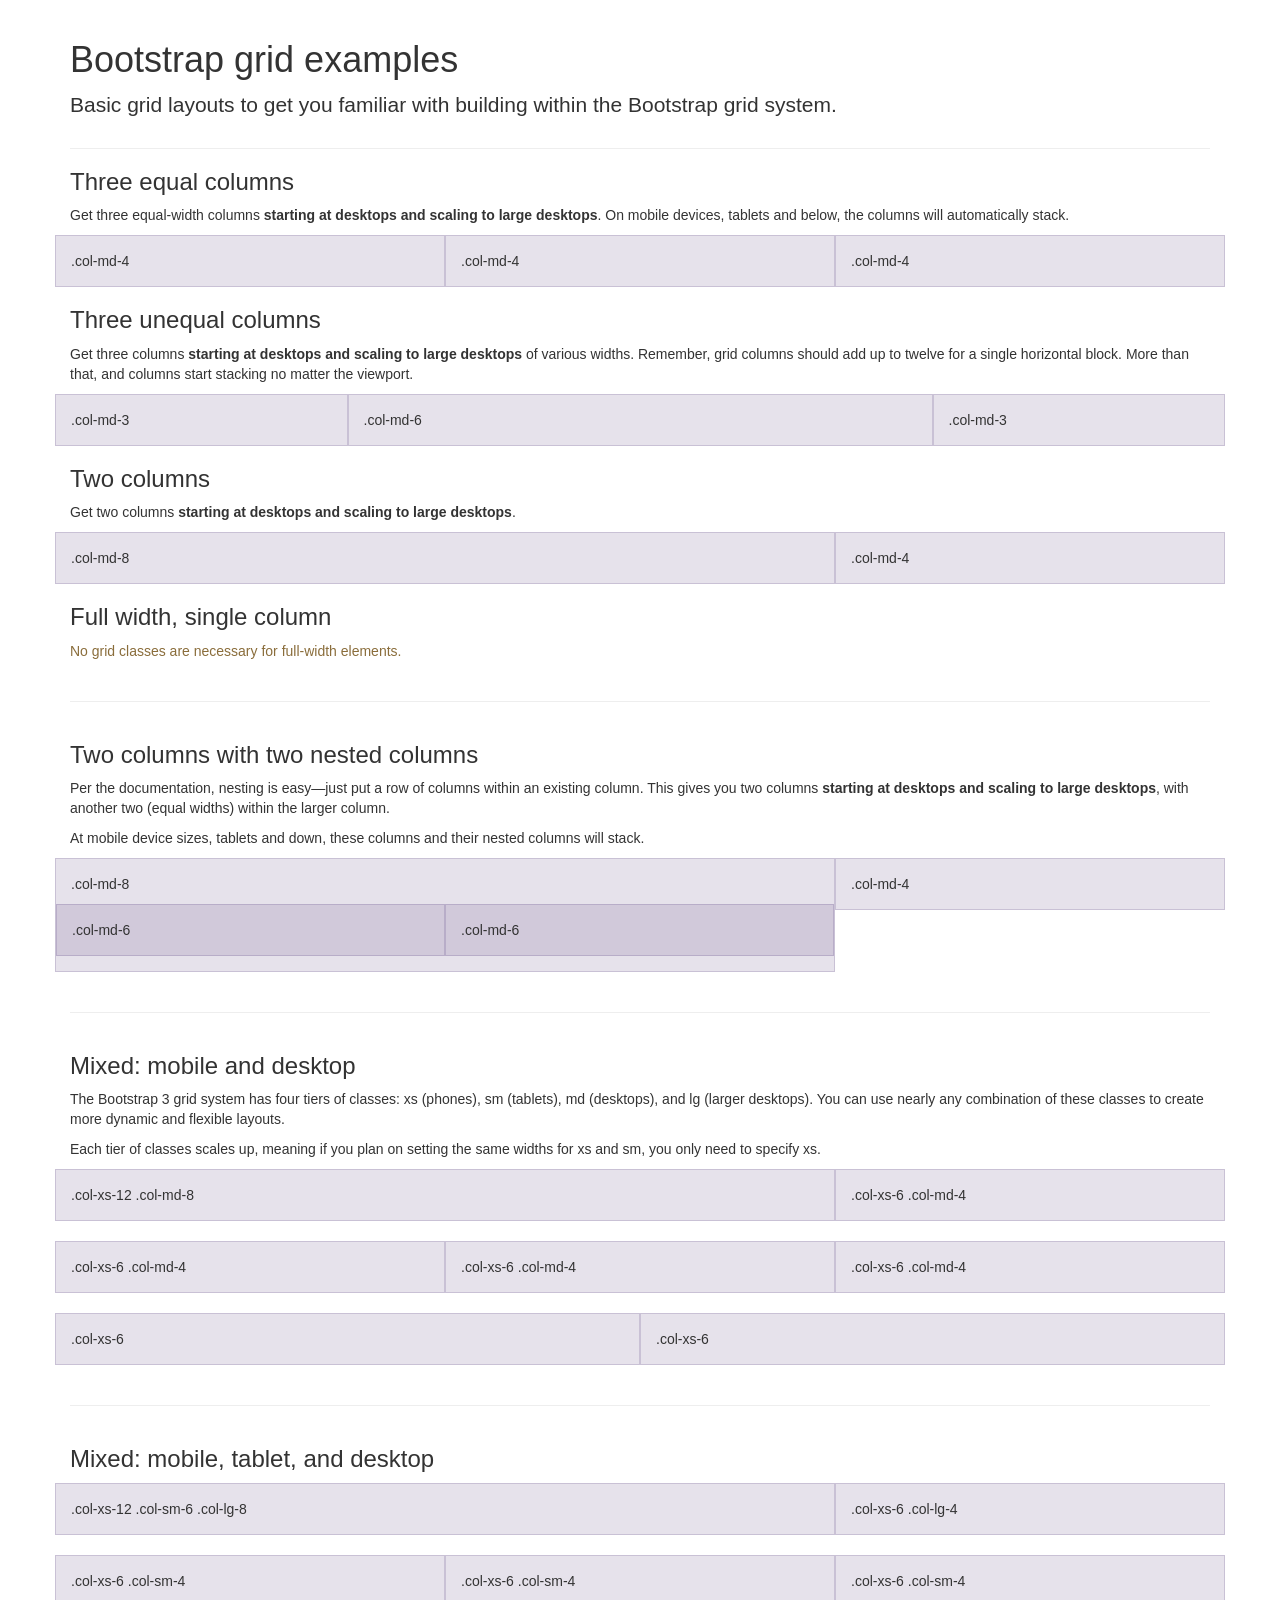
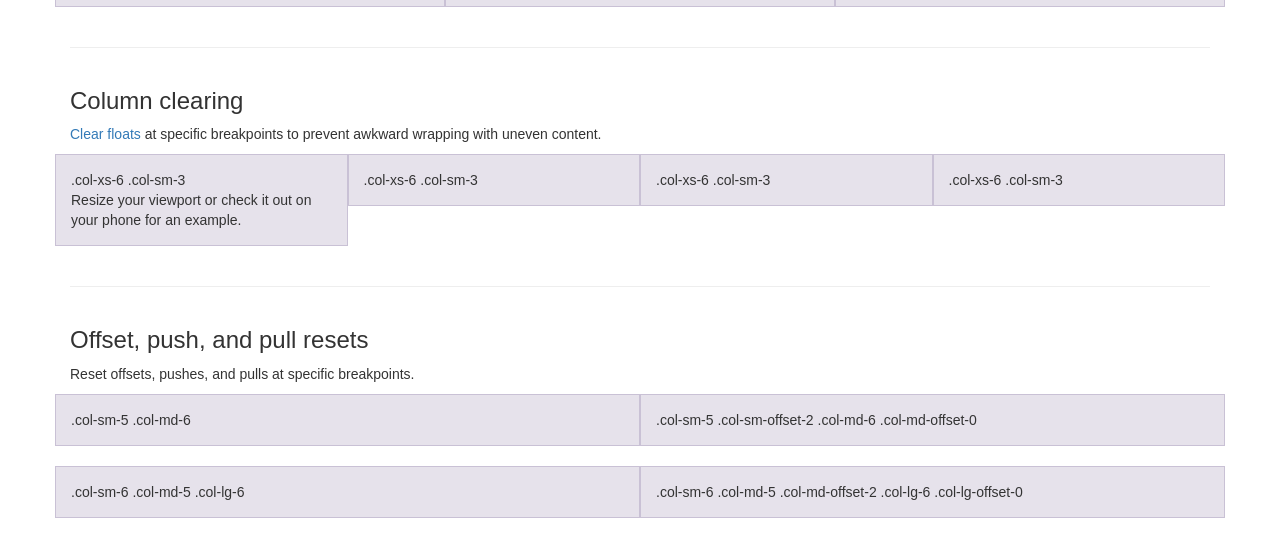
<file: bootstrap-3.3.2/docs/examples/grid/index.html>
<!DOCTYPE html>
<html lang="en">
  <head>
    <meta charset="utf-8">
    <meta http-equiv="X-UA-Compatible" content="IE=edge">
    <meta name="viewport" content="width=device-width, initial-scale=1">
    <meta name="description" content="">
    <meta name="author" content="">
    <link rel="icon" href="../../favicon.ico">

    <title>Grid Template for Bootstrap</title>

    <!-- Bootstrap core CSS -->
    <link href="../../dist/css/bootstrap.min.css" rel="stylesheet">

    <!-- Custom styles for this template -->
    <link href="grid.css" rel="stylesheet">

    <!-- Just for debugging purposes. Don't actually copy these 2 lines! -->
    <!--[if lt IE 9]><script src="../../assets/js/ie8-responsive-file-warning.js"></script><![endif]-->
    <script src="../../assets/js/ie-emulation-modes-warning.js"></script>

    <!-- HTML5 shim and Respond.js for IE8 support of HTML5 elements and media queries -->
    <!--[if lt IE 9]>
      <script src="https://oss.maxcdn.com/html5shiv/3.7.2/html5shiv.min.js"></script>
      <script src="https://oss.maxcdn.com/respond/1.4.2/respond.min.js"></script>
    <![endif]-->
  </head>

  <body>
    <div class="container">

      <div class="page-header">
        <h1>Bootstrap grid examples</h1>
        <p class="lead">Basic grid layouts to get you familiar with building within the Bootstrap grid system.</p>
      </div>

      <h3>Three equal columns</h3>
      <p>Get three equal-width columns <strong>starting at desktops and scaling to large desktops</strong>. On mobile devices, tablets and below, the columns will automatically stack.</p>
      <div class="row">
        <div class="col-md-4">.col-md-4</div>
        <div class="col-md-4">.col-md-4</div>
        <div class="col-md-4">.col-md-4</div>
      </div>

      <h3>Three unequal columns</h3>
      <p>Get three columns <strong>starting at desktops and scaling to large desktops</strong> of various widths. Remember, grid columns should add up to twelve for a single horizontal block. More than that, and columns start stacking no matter the viewport.</p>
      <div class="row">
        <div class="col-md-3">.col-md-3</div>
        <div class="col-md-6">.col-md-6</div>
        <div class="col-md-3">.col-md-3</div>
      </div>

      <h3>Two columns</h3>
      <p>Get two columns <strong>starting at desktops and scaling to large desktops</strong>.</p>
      <div class="row">
        <div class="col-md-8">.col-md-8</div>
        <div class="col-md-4">.col-md-4</div>
      </div>

      <h3>Full width, single column</h3>
      <p class="text-warning">No grid classes are necessary for full-width elements.</p>

      <hr>

      <h3>Two columns with two nested columns</h3>
      <p>Per the documentation, nesting is easy—just put a row of columns within an existing column. This gives you two columns <strong>starting at desktops and scaling to large desktops</strong>, with another two (equal widths) within the larger column.</p>
      <p>At mobile device sizes, tablets and down, these columns and their nested columns will stack.</p>
      <div class="row">
        <div class="col-md-8">
          .col-md-8
          <div class="row">
            <div class="col-md-6">.col-md-6</div>
            <div class="col-md-6">.col-md-6</div>
          </div>
        </div>
        <div class="col-md-4">.col-md-4</div>
      </div>

      <hr>

      <h3>Mixed: mobile and desktop</h3>
      <p>The Bootstrap 3 grid system has four tiers of classes: xs (phones), sm (tablets), md (desktops), and lg (larger desktops). You can use nearly any combination of these classes to create more dynamic and flexible layouts.</p>
      <p>Each tier of classes scales up, meaning if you plan on setting the same widths for xs and sm, you only need to specify xs.</p>
      <div class="row">
        <div class="col-xs-12 col-md-8">.col-xs-12 .col-md-8</div>
        <div class="col-xs-6 col-md-4">.col-xs-6 .col-md-4</div>
      </div>
      <div class="row">
        <div class="col-xs-6 col-md-4">.col-xs-6 .col-md-4</div>
        <div class="col-xs-6 col-md-4">.col-xs-6 .col-md-4</div>
        <div class="col-xs-6 col-md-4">.col-xs-6 .col-md-4</div>
      </div>
      <div class="row">
        <div class="col-xs-6">.col-xs-6</div>
        <div class="col-xs-6">.col-xs-6</div>
      </div>

      <hr>

      <h3>Mixed: mobile, tablet, and desktop</h3>
      <p></p>
      <div class="row">
        <div class="col-xs-12 col-sm-6 col-lg-8">.col-xs-12 .col-sm-6 .col-lg-8</div>
        <div class="col-xs-6 col-lg-4">.col-xs-6 .col-lg-4</div>
      </div>
      <div class="row">
        <div class="col-xs-6 col-sm-4">.col-xs-6 .col-sm-4</div>
        <div class="col-xs-6 col-sm-4">.col-xs-6 .col-sm-4</div>
        <div class="col-xs-6 col-sm-4">.col-xs-6 .col-sm-4</div>
      </div>

      <hr>

      <h3>Column clearing</h3>
      <p><a href="http://getbootstrap.com/css/#grid-responsive-resets">Clear floats</a> at specific breakpoints to prevent awkward wrapping with uneven content.</p>
      <div class="row">
        <div class="col-xs-6 col-sm-3">
          .col-xs-6 .col-sm-3
          <br>
          Resize your viewport or check it out on your phone for an example.
        </div>
        <div class="col-xs-6 col-sm-3">.col-xs-6 .col-sm-3</div>

        <!-- Add the extra clearfix for only the required viewport -->
        <div class="clearfix visible-xs"></div>

        <div class="col-xs-6 col-sm-3">.col-xs-6 .col-sm-3</div>
        <div class="col-xs-6 col-sm-3">.col-xs-6 .col-sm-3</div>
      </div>

      <hr>

      <h3>Offset, push, and pull resets</h3>
      <p>Reset offsets, pushes, and pulls at specific breakpoints.</p>
      <div class="row">
        <div class="col-sm-5 col-md-6">.col-sm-5 .col-md-6</div>
        <div class="col-sm-5 col-sm-offset-2 col-md-6 col-md-offset-0">.col-sm-5 .col-sm-offset-2 .col-md-6 .col-md-offset-0</div>
      </div>
      <div class="row">
        <div class="col-sm-6 col-md-5 col-lg-6">.col-sm-6 .col-md-5 .col-lg-6</div>
        <div class="col-sm-6 col-md-5 col-md-offset-2 col-lg-6 col-lg-offset-0">.col-sm-6 .col-md-5 .col-md-offset-2 .col-lg-6 .col-lg-offset-0</div>
      </div>


    </div> <!-- /container -->


    <!-- IE10 viewport hack for Surface/desktop Windows 8 bug -->
    <script src="../../assets/js/ie10-viewport-bug-workaround.js"></script>
  </body>
</html>
</file>
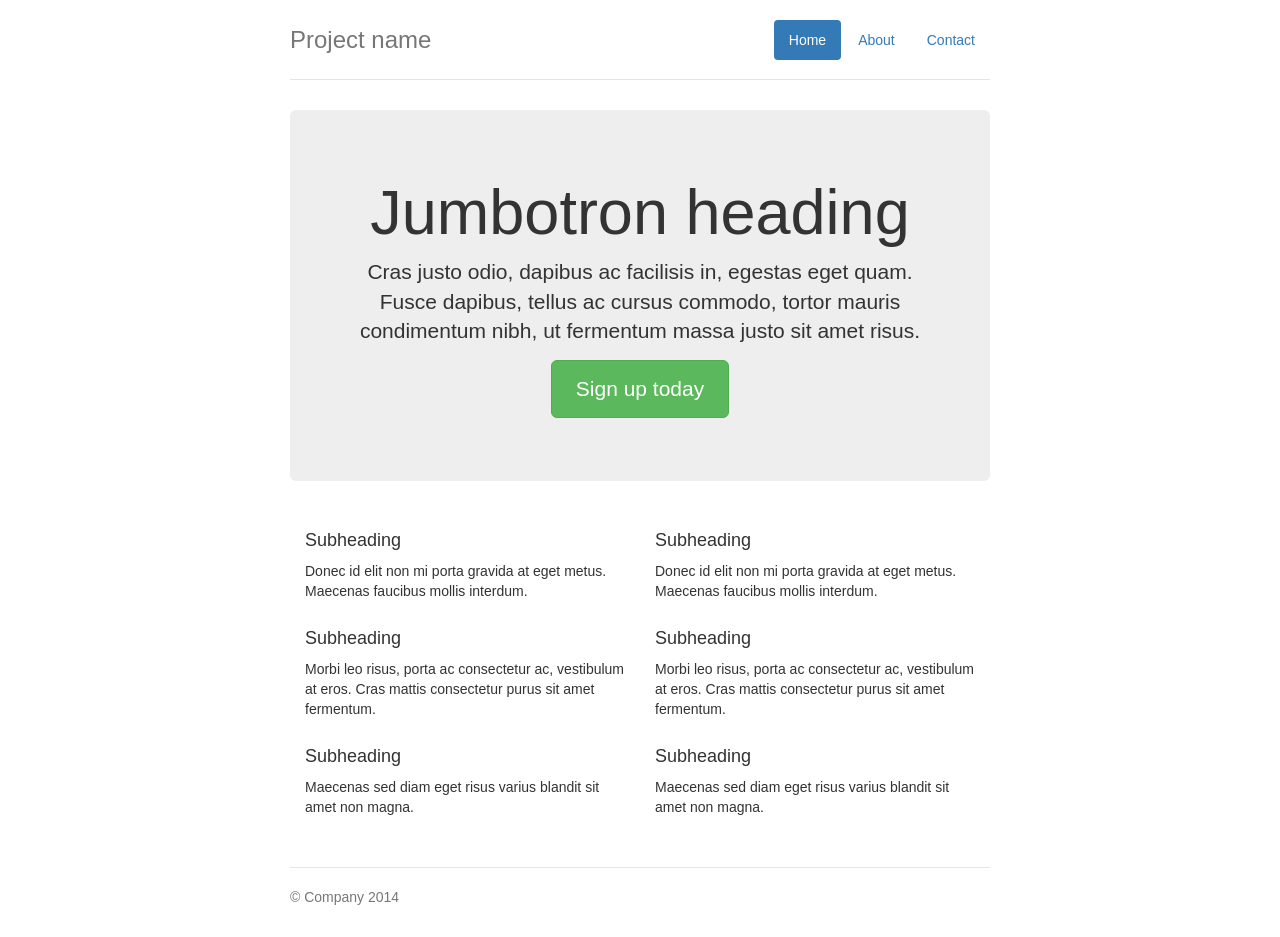
<file: bootstrap-3.3.2/docs/examples/jumbotron-narrow/index.html>
<!DOCTYPE html>
<html lang="en">
  <head>
    <meta charset="utf-8">
    <meta http-equiv="X-UA-Compatible" content="IE=edge">
    <meta name="viewport" content="width=device-width, initial-scale=1">
    <meta name="description" content="">
    <meta name="author" content="">
    <link rel="icon" href="../../favicon.ico">

    <title>Narrow Jumbotron Template for Bootstrap</title>

    <!-- Bootstrap core CSS -->
    <link href="../../dist/css/bootstrap.min.css" rel="stylesheet">

    <!-- Custom styles for this template -->
    <link href="jumbotron-narrow.css" rel="stylesheet">

    <!-- Just for debugging purposes. Don't actually copy these 2 lines! -->
    <!--[if lt IE 9]><script src="../../assets/js/ie8-responsive-file-warning.js"></script><![endif]-->
    <script src="../../assets/js/ie-emulation-modes-warning.js"></script>

    <!-- HTML5 shim and Respond.js for IE8 support of HTML5 elements and media queries -->
    <!--[if lt IE 9]>
      <script src="https://oss.maxcdn.com/html5shiv/3.7.2/html5shiv.min.js"></script>
      <script src="https://oss.maxcdn.com/respond/1.4.2/respond.min.js"></script>
    <![endif]-->
  </head>

  <body>

    <div class="container">
      <div class="header">
        <nav>
          <ul class="nav nav-pills pull-right">
            <li role="presentation" class="active"><a href="#">Home</a></li>
            <li role="presentation"><a href="#">About</a></li>
            <li role="presentation"><a href="#">Contact</a></li>
          </ul>
        </nav>
        <h3 class="text-muted">Project name</h3>
      </div>

      <div class="jumbotron">
        <h1>Jumbotron heading</h1>
        <p class="lead">Cras justo odio, dapibus ac facilisis in, egestas eget quam. Fusce dapibus, tellus ac cursus commodo, tortor mauris condimentum nibh, ut fermentum massa justo sit amet risus.</p>
        <p><a class="btn btn-lg btn-success" href="#" role="button">Sign up today</a></p>
      </div>

      <div class="row marketing">
        <div class="col-lg-6">
          <h4>Subheading</h4>
          <p>Donec id elit non mi porta gravida at eget metus. Maecenas faucibus mollis interdum.</p>

          <h4>Subheading</h4>
          <p>Morbi leo risus, porta ac consectetur ac, vestibulum at eros. Cras mattis consectetur purus sit amet fermentum.</p>

          <h4>Subheading</h4>
          <p>Maecenas sed diam eget risus varius blandit sit amet non magna.</p>
        </div>

        <div class="col-lg-6">
          <h4>Subheading</h4>
          <p>Donec id elit non mi porta gravida at eget metus. Maecenas faucibus mollis interdum.</p>

          <h4>Subheading</h4>
          <p>Morbi leo risus, porta ac consectetur ac, vestibulum at eros. Cras mattis consectetur purus sit amet fermentum.</p>

          <h4>Subheading</h4>
          <p>Maecenas sed diam eget risus varius blandit sit amet non magna.</p>
        </div>
      </div>

      <footer class="footer">
        <p>&copy; Company 2014</p>
      </footer>

    </div> <!-- /container -->


    <!-- IE10 viewport hack for Surface/desktop Windows 8 bug -->
    <script src="../../assets/js/ie10-viewport-bug-workaround.js"></script>
  </body>
</html>
</file>
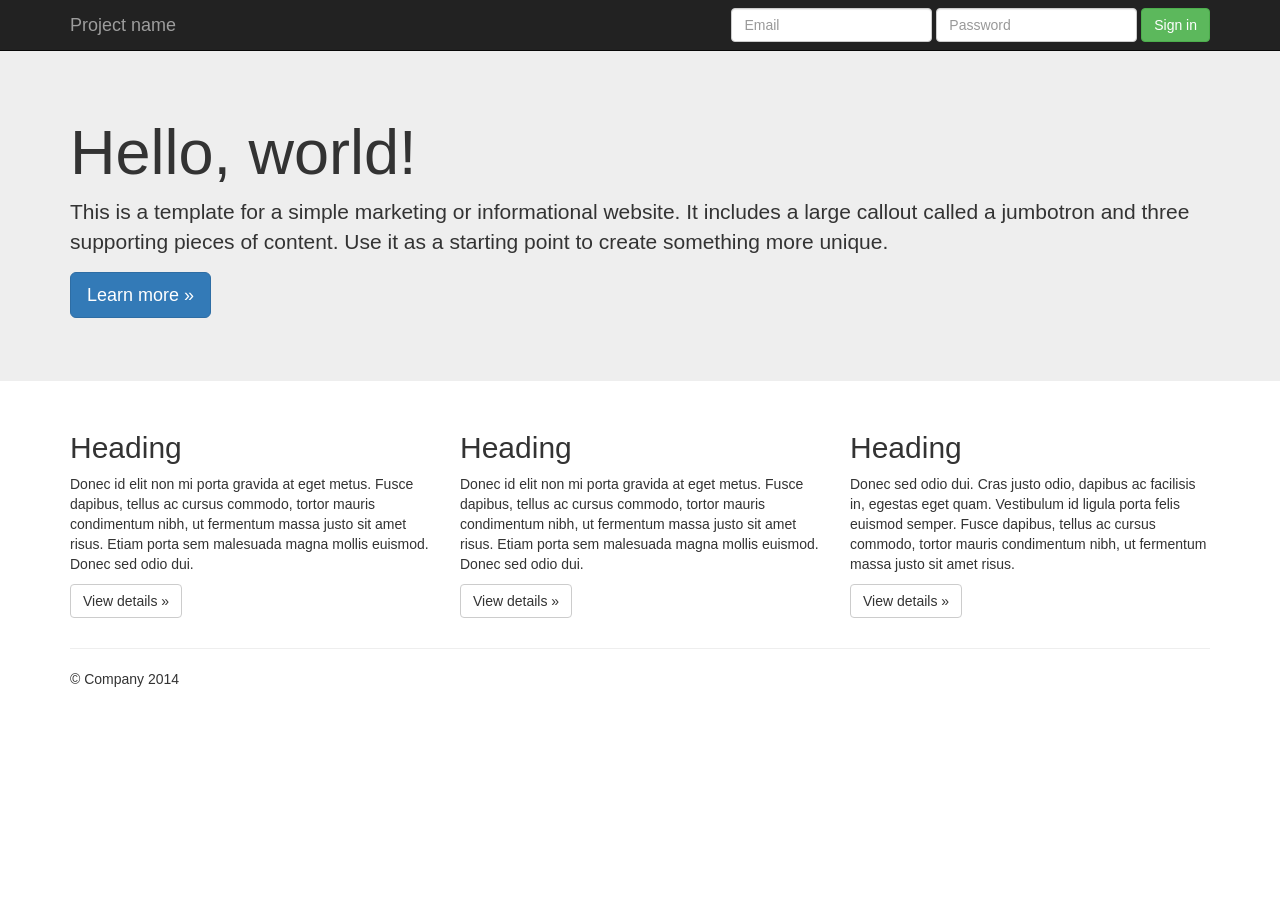
<file: bootstrap-3.3.2/docs/examples/jumbotron/index.html>
<!DOCTYPE html>
<html lang="en">
  <head>
    <meta charset="utf-8">
    <meta http-equiv="X-UA-Compatible" content="IE=edge">
    <meta name="viewport" content="width=device-width, initial-scale=1">
    <meta name="description" content="">
    <meta name="author" content="">
    <link rel="icon" href="../../favicon.ico">

    <title>Jumbotron Template for Bootstrap</title>

    <!-- Bootstrap core CSS -->
    <link href="../../dist/css/bootstrap.min.css" rel="stylesheet">

    <!-- Custom styles for this template -->
    <link href="jumbotron.css" rel="stylesheet">

    <!-- Just for debugging purposes. Don't actually copy these 2 lines! -->
    <!--[if lt IE 9]><script src="../../assets/js/ie8-responsive-file-warning.js"></script><![endif]-->
    <script src="../../assets/js/ie-emulation-modes-warning.js"></script>

    <!-- HTML5 shim and Respond.js for IE8 support of HTML5 elements and media queries -->
    <!--[if lt IE 9]>
      <script src="https://oss.maxcdn.com/html5shiv/3.7.2/html5shiv.min.js"></script>
      <script src="https://oss.maxcdn.com/respond/1.4.2/respond.min.js"></script>
    <![endif]-->
  </head>

  <body>

    <nav class="navbar navbar-inverse navbar-fixed-top">
      <div class="container">
        <div class="navbar-header">
          <button type="button" class="navbar-toggle collapsed" data-toggle="collapse" data-target="#navbar" aria-expanded="false" aria-controls="navbar">
            <span class="sr-only">Toggle navigation</span>
            <span class="icon-bar"></span>
            <span class="icon-bar"></span>
            <span class="icon-bar"></span>
          </button>
          <a class="navbar-brand" href="#">Project name</a>
        </div>
        <div id="navbar" class="navbar-collapse collapse">
          <form class="navbar-form navbar-right">
            <div class="form-group">
              <input type="text" placeholder="Email" class="form-control">
            </div>
            <div class="form-group">
              <input type="password" placeholder="Password" class="form-control">
            </div>
            <button type="submit" class="btn btn-success">Sign in</button>
          </form>
        </div><!--/.navbar-collapse -->
      </div>
    </nav>

    <!-- Main jumbotron for a primary marketing message or call to action -->
    <div class="jumbotron">
      <div class="container">
        <h1>Hello, world!</h1>
        <p>This is a template for a simple marketing or informational website. It includes a large callout called a jumbotron and three supporting pieces of content. Use it as a starting point to create something more unique.</p>
        <p><a class="btn btn-primary btn-lg" href="#" role="button">Learn more &raquo;</a></p>
      </div>
    </div>

    <div class="container">
      <!-- Example row of columns -->
      <div class="row">
        <div class="col-md-4">
          <h2>Heading</h2>
          <p>Donec id elit non mi porta gravida at eget metus. Fusce dapibus, tellus ac cursus commodo, tortor mauris condimentum nibh, ut fermentum massa justo sit amet risus. Etiam porta sem malesuada magna mollis euismod. Donec sed odio dui. </p>
          <p><a class="btn btn-default" href="#" role="button">View details &raquo;</a></p>
        </div>
        <div class="col-md-4">
          <h2>Heading</h2>
          <p>Donec id elit non mi porta gravida at eget metus. Fusce dapibus, tellus ac cursus commodo, tortor mauris condimentum nibh, ut fermentum massa justo sit amet risus. Etiam porta sem malesuada magna mollis euismod. Donec sed odio dui. </p>
          <p><a class="btn btn-default" href="#" role="button">View details &raquo;</a></p>
       </div>
        <div class="col-md-4">
          <h2>Heading</h2>
          <p>Donec sed odio dui. Cras justo odio, dapibus ac facilisis in, egestas eget quam. Vestibulum id ligula porta felis euismod semper. Fusce dapibus, tellus ac cursus commodo, tortor mauris condimentum nibh, ut fermentum massa justo sit amet risus.</p>
          <p><a class="btn btn-default" href="#" role="button">View details &raquo;</a></p>
        </div>
      </div>

      <hr>

      <footer>
        <p>&copy; Company 2014</p>
      </footer>
    </div> <!-- /container -->


    <!-- Bootstrap core JavaScript
    ================================================== -->
    <!-- Placed at the end of the document so the pages load faster -->
    <script src="https://ajax.googleapis.com/ajax/libs/jquery/1.11.2/jquery.min.js"></script>
    <script src="../../dist/js/bootstrap.min.js"></script>
    <!-- IE10 viewport hack for Surface/desktop Windows 8 bug -->
    <script src="../../assets/js/ie10-viewport-bug-workaround.js"></script>
  </body>
</html>
</file>
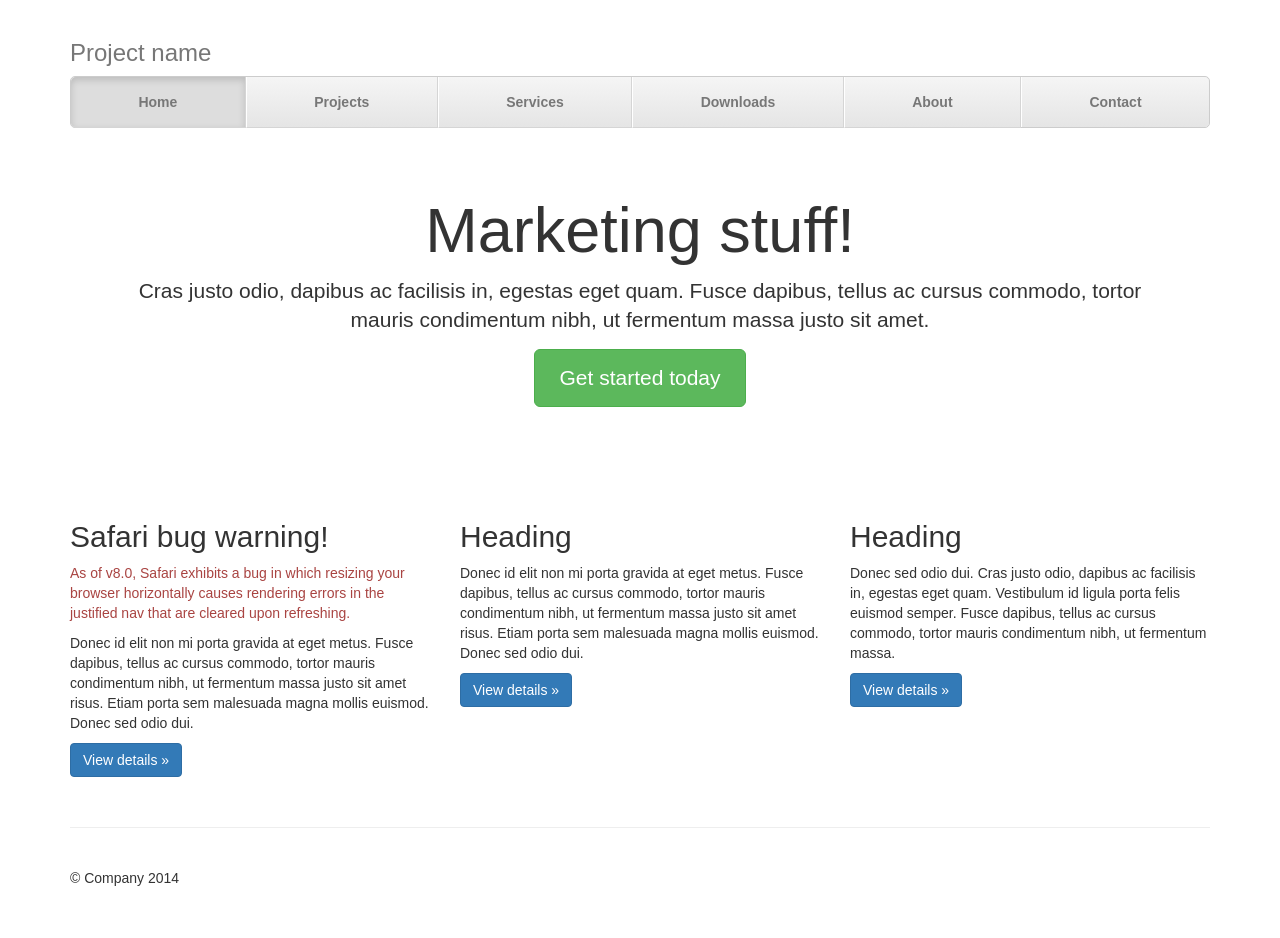
<file: bootstrap-3.3.2/docs/examples/justified-nav/index.html>
<!DOCTYPE html>
<html lang="en">
  <head>
    <meta charset="utf-8">
    <meta http-equiv="X-UA-Compatible" content="IE=edge">
    <meta name="viewport" content="width=device-width, initial-scale=1">
    <meta name="description" content="">
    <meta name="author" content="">
    <link rel="icon" href="../../favicon.ico">

    <title>Justified Nav Template for Bootstrap</title>

    <!-- Bootstrap core CSS -->
    <link href="../../dist/css/bootstrap.min.css" rel="stylesheet">

    <!-- Custom styles for this template -->
    <link href="justified-nav.css" rel="stylesheet">

    <!-- Just for debugging purposes. Don't actually copy these 2 lines! -->
    <!--[if lt IE 9]><script src="../../assets/js/ie8-responsive-file-warning.js"></script><![endif]-->
    <script src="../../assets/js/ie-emulation-modes-warning.js"></script>

    <!-- HTML5 shim and Respond.js for IE8 support of HTML5 elements and media queries -->
    <!--[if lt IE 9]>
      <script src="https://oss.maxcdn.com/html5shiv/3.7.2/html5shiv.min.js"></script>
      <script src="https://oss.maxcdn.com/respond/1.4.2/respond.min.js"></script>
    <![endif]-->
  </head>

  <body>

    <div class="container">

      <div class="masthead">
        <h3 class="text-muted">Project name</h3>
        <nav>
          <ul class="nav nav-justified">
            <li class="active"><a href="#">Home</a></li>
            <li><a href="#">Projects</a></li>
            <li><a href="#">Services</a></li>
            <li><a href="#">Downloads</a></li>
            <li><a href="#">About</a></li>
            <li><a href="#">Contact</a></li>
          </ul>
        </nav>
      </div>

      <!-- Jumbotron -->
      <div class="jumbotron">
        <h1>Marketing stuff!</h1>
        <p class="lead">Cras justo odio, dapibus ac facilisis in, egestas eget quam. Fusce dapibus, tellus ac cursus commodo, tortor mauris condimentum nibh, ut fermentum massa justo sit amet.</p>
        <p><a class="btn btn-lg btn-success" href="#" role="button">Get started today</a></p>
      </div>

      <!-- Example row of columns -->
      <div class="row">
        <div class="col-lg-4">
          <h2>Safari bug warning!</h2>
          <p class="text-danger">As of v8.0, Safari exhibits a bug in which resizing your browser horizontally causes rendering errors in the justified nav that are cleared upon refreshing.</p>
          <p>Donec id elit non mi porta gravida at eget metus. Fusce dapibus, tellus ac cursus commodo, tortor mauris condimentum nibh, ut fermentum massa justo sit amet risus. Etiam porta sem malesuada magna mollis euismod. Donec sed odio dui. </p>
          <p><a class="btn btn-primary" href="#" role="button">View details &raquo;</a></p>
        </div>
        <div class="col-lg-4">
          <h2>Heading</h2>
          <p>Donec id elit non mi porta gravida at eget metus. Fusce dapibus, tellus ac cursus commodo, tortor mauris condimentum nibh, ut fermentum massa justo sit amet risus. Etiam porta sem malesuada magna mollis euismod. Donec sed odio dui. </p>
          <p><a class="btn btn-primary" href="#" role="button">View details &raquo;</a></p>
       </div>
        <div class="col-lg-4">
          <h2>Heading</h2>
          <p>Donec sed odio dui. Cras justo odio, dapibus ac facilisis in, egestas eget quam. Vestibulum id ligula porta felis euismod semper. Fusce dapibus, tellus ac cursus commodo, tortor mauris condimentum nibh, ut fermentum massa.</p>
          <p><a class="btn btn-primary" href="#" role="button">View details &raquo;</a></p>
        </div>
      </div>

      <!-- Site footer -->
      <footer class="footer">
        <p>&copy; Company 2014</p>
      </footer>

    </div> <!-- /container -->


    <!-- IE10 viewport hack for Surface/desktop Windows 8 bug -->
    <script src="../../assets/js/ie10-viewport-bug-workaround.js"></script>
  </body>
</html>
</file>
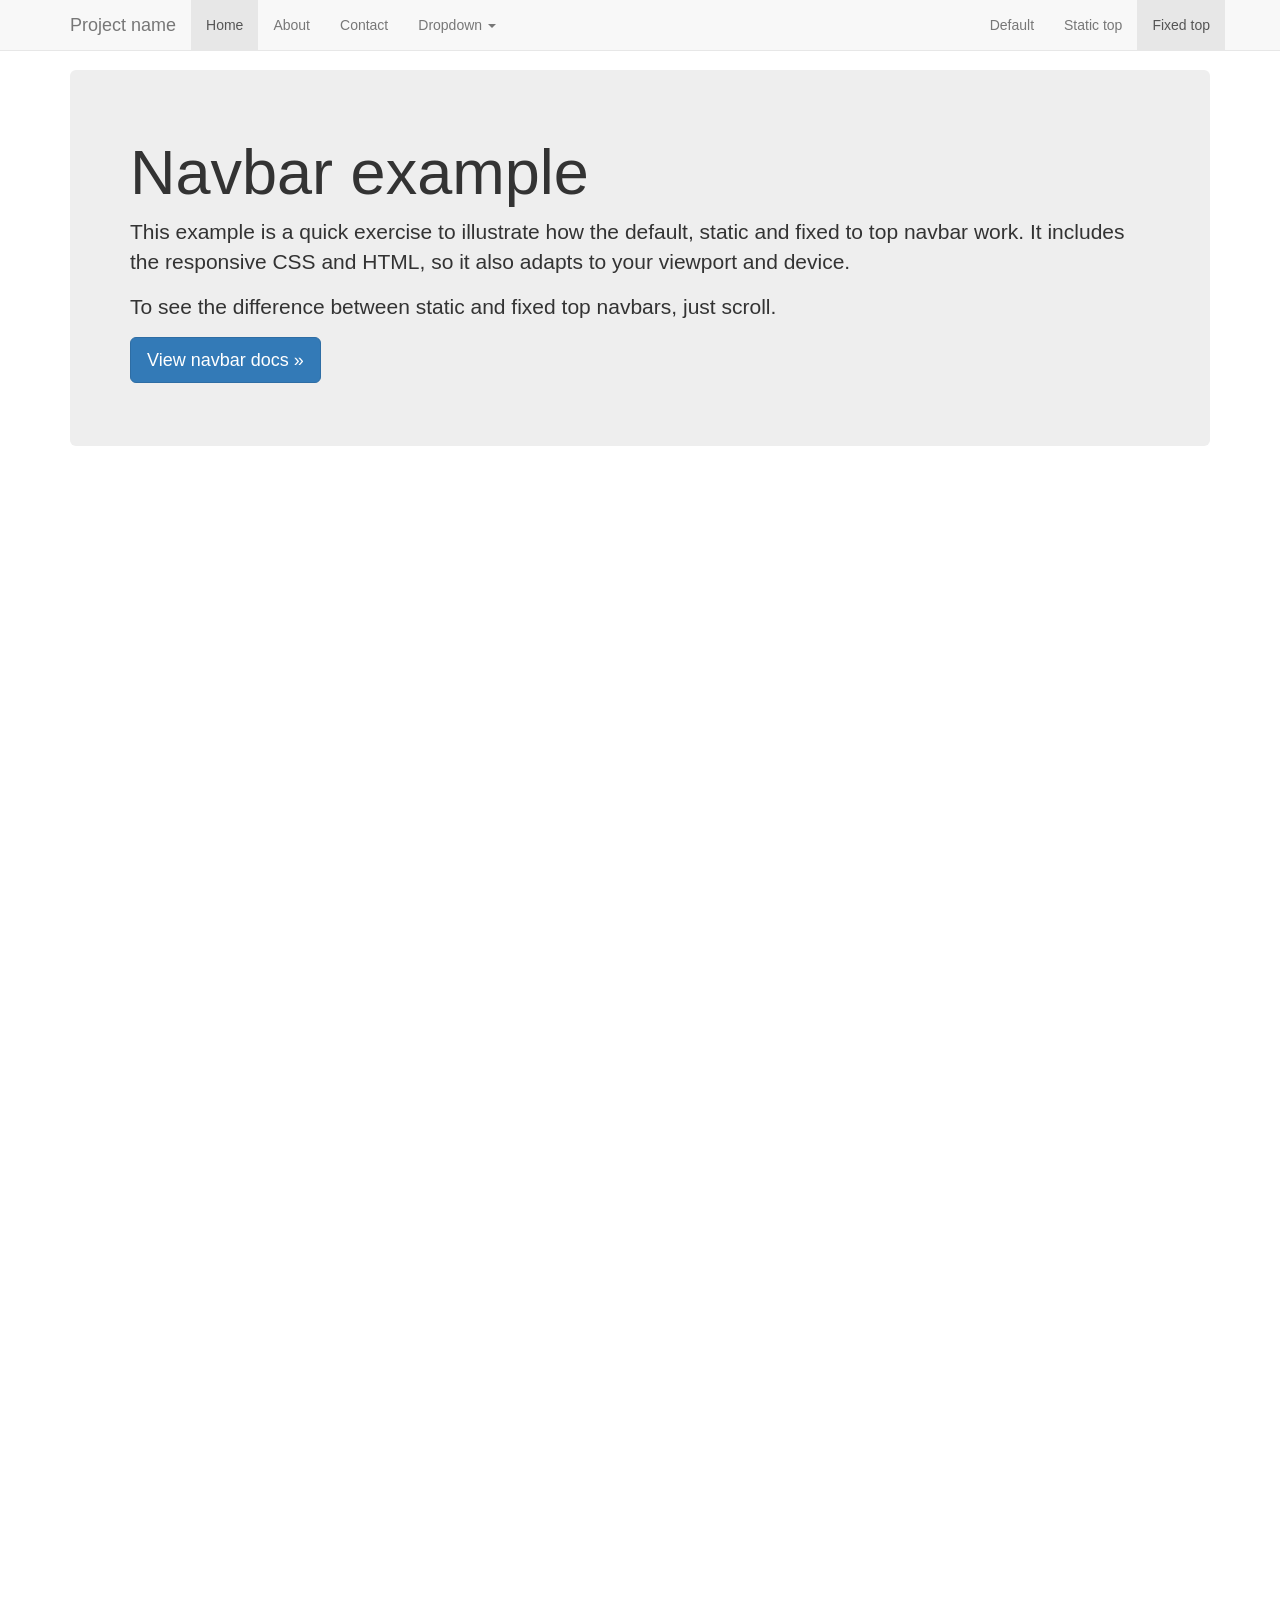
<file: bootstrap-3.3.2/docs/examples/navbar-fixed-top/index.html>
<!DOCTYPE html>
<html lang="en">
  <head>
    <meta charset="utf-8">
    <meta http-equiv="X-UA-Compatible" content="IE=edge">
    <meta name="viewport" content="width=device-width, initial-scale=1">
    <meta name="description" content="">
    <meta name="author" content="">
    <link rel="icon" href="../../favicon.ico">

    <title>Fixed Top Navbar Example for Bootstrap</title>

    <!-- Bootstrap core CSS -->
    <link href="../../dist/css/bootstrap.min.css" rel="stylesheet">

    <!-- Custom styles for this template -->
    <link href="navbar-fixed-top.css" rel="stylesheet">

    <!-- Just for debugging purposes. Don't actually copy these 2 lines! -->
    <!--[if lt IE 9]><script src="../../assets/js/ie8-responsive-file-warning.js"></script><![endif]-->
    <script src="../../assets/js/ie-emulation-modes-warning.js"></script>

    <!-- HTML5 shim and Respond.js for IE8 support of HTML5 elements and media queries -->
    <!--[if lt IE 9]>
      <script src="https://oss.maxcdn.com/html5shiv/3.7.2/html5shiv.min.js"></script>
      <script src="https://oss.maxcdn.com/respond/1.4.2/respond.min.js"></script>
    <![endif]-->
  </head>

  <body>

    <!-- Fixed navbar -->
    <nav class="navbar navbar-default navbar-fixed-top">
      <div class="container">
        <div class="navbar-header">
          <button type="button" class="navbar-toggle collapsed" data-toggle="collapse" data-target="#navbar" aria-expanded="false" aria-controls="navbar">
            <span class="sr-only">Toggle navigation</span>
            <span class="icon-bar"></span>
            <span class="icon-bar"></span>
            <span class="icon-bar"></span>
          </button>
          <a class="navbar-brand" href="#">Project name</a>
        </div>
        <div id="navbar" class="navbar-collapse collapse">
          <ul class="nav navbar-nav">
            <li class="active"><a href="#">Home</a></li>
            <li><a href="#about">About</a></li>
            <li><a href="#contact">Contact</a></li>
            <li class="dropdown">
              <a href="#" class="dropdown-toggle" data-toggle="dropdown" role="button" aria-expanded="false">Dropdown <span class="caret"></span></a>
              <ul class="dropdown-menu" role="menu">
                <li><a href="#">Action</a></li>
                <li><a href="#">Another action</a></li>
                <li><a href="#">Something else here</a></li>
                <li class="divider"></li>
                <li class="dropdown-header">Nav header</li>
                <li><a href="#">Separated link</a></li>
                <li><a href="#">One more separated link</a></li>
              </ul>
            </li>
          </ul>
          <ul class="nav navbar-nav navbar-right">
            <li><a href="../navbar/">Default</a></li>
            <li><a href="../navbar-static-top/">Static top</a></li>
            <li class="active"><a href="./">Fixed top <span class="sr-only">(current)</span></a></li>
          </ul>
        </div><!--/.nav-collapse -->
      </div>
    </nav>

    <div class="container">

      <!-- Main component for a primary marketing message or call to action -->
      <div class="jumbotron">
        <h1>Navbar example</h1>
        <p>This example is a quick exercise to illustrate how the default, static and fixed to top navbar work. It includes the responsive CSS and HTML, so it also adapts to your viewport and device.</p>
        <p>To see the difference between static and fixed top navbars, just scroll.</p>
        <p>
          <a class="btn btn-lg btn-primary" href="../../components/#navbar" role="button">View navbar docs &raquo;</a>
        </p>
      </div>

    </div> <!-- /container -->


    <!-- Bootstrap core JavaScript
    ================================================== -->
    <!-- Placed at the end of the document so the pages load faster -->
    <script src="https://ajax.googleapis.com/ajax/libs/jquery/1.11.2/jquery.min.js"></script>
    <script src="../../dist/js/bootstrap.min.js"></script>
    <!-- IE10 viewport hack for Surface/desktop Windows 8 bug -->
    <script src="../../assets/js/ie10-viewport-bug-workaround.js"></script>
  </body>
</html>
</file>
<file: bootstrap-3.3.2/docs/examples/blog/blog.css>
/*
 * Globals
 */

body {
  font-family: Georgia, "Times New Roman", Times, serif;
  color: #555;
}

h1, .h1,
h2, .h2,
h3, .h3,
h4, .h4,
h5, .h5,
h6, .h6 {
  margin-top: 0;
  font-family: "Helvetica Neue", Helvetica, Arial, sans-serif;
  font-weight: normal;
  color: #333;
}


/*
 * Override Bootstrap's default container.
 */

@media (min-width: 1200px) {
  .container {
    width: 970px;
  }
}


/*
 * Masthead for nav
 */

.blog-masthead {
  background-color: #428bca;
  -webkit-box-shadow: inset 0 -2px 5px rgba(0,0,0,.1);
          box-shadow: inset 0 -2px 5px rgba(0,0,0,.1);
}

/* Nav links */
.blog-nav-item {
  position: relative;
  display: inline-block;
  padding: 10px;
  font-weight: 500;
  color: #cdddeb;
}
.blog-nav-item:hover,
.blog-nav-item:focus {
  color: #fff;
  text-decoration: none;
}

/* Active state gets a caret at the bottom */
.blog-nav .active {
  color: #fff;
}
.blog-nav .active:after {
  position: absolute;
  bottom: 0;
  left: 50%;
  width: 0;
  height: 0;
  margin-left: -5px;
  vertical-align: middle;
  content: " ";
  border-right: 5px solid transparent;
  border-bottom: 5px solid;
  border-left: 5px solid transparent;
}


/*
 * Blog name and description
 */

.blog-header {
  padding-top: 20px;
  padding-bottom: 20px;
}
.blog-title {
  margin-top: 30px;
  margin-bottom: 0;
  font-size: 60px;
  font-weight: normal;
}
.blog-description {
  font-size: 20px;
  color: #999;
}


/*
 * Main column and sidebar layout
 */

.blog-main {
  font-size: 18px;
  line-height: 1.5;
}

/* Sidebar modules for boxing content */
.sidebar-module {
  padding: 15px;
  margin: 0 -15px 15px;
}
.sidebar-module-inset {
  padding: 15px;
  background-color: #f5f5f5;
  border-radius: 4px;
}
.sidebar-module-inset p:last-child,
.sidebar-module-inset ul:last-child,
.sidebar-module-inset ol:last-child {
  margin-bottom: 0;
}


/* Pagination */
.pager {
  margin-bottom: 60px;
  text-align: left;
}
.pager > li > a {
  width: 140px;
  padding: 10px 20px;
  text-align: center;
  border-radius: 30px;
}


/*
 * Blog posts
 */

.blog-post {
  margin-bottom: 60px;
}
.blog-post-title {
  margin-bottom: 5px;
  font-size: 40px;
}
.blog-post-meta {
  margin-bottom: 20px;
  color: #999;
}


/*
 * Footer
 */

.blog-footer {
  padding: 40px 0;
  color: #999;
  text-align: center;
  background-color: #f9f9f9;
  border-top: 1px solid #e5e5e5;
}
.blog-footer p:last-child {
  margin-bottom: 0;
}
</file>
<file: bootstrap-3.3.2/docs/examples/carousel/carousel.css>
/* GLOBAL STYLES
-------------------------------------------------- */
/* Padding below the footer and lighter body text */

body {
  padding-bottom: 40px;
  color: #5a5a5a;
}


/* CUSTOMIZE THE NAVBAR
-------------------------------------------------- */

/* Special class on .container surrounding .navbar, used for positioning it into place. */
.navbar-wrapper {
  position: absolute;
  top: 0;
  right: 0;
  left: 0;
  z-index: 20;
}

/* Flip around the padding for proper display in narrow viewports */
.navbar-wrapper > .container {
  padding-right: 0;
  padding-left: 0;
}
.navbar-wrapper .navbar {
  padding-right: 15px;
  padding-left: 15px;
}
.navbar-wrapper .navbar .container {
  width: auto;
}


/* CUSTOMIZE THE CAROUSEL
-------------------------------------------------- */

/* Carousel base class */
.carousel {
  height: 500px;
  margin-bottom: 60px;
}
/* Since positioning the image, we need to help out the caption */
.carousel-caption {
  z-index: 10;
}

/* Declare heights because of positioning of img element */
.carousel .item {
  height: 500px;
  background-color: #777;
}
.carousel-inner > .item > img {
  position: absolute;
  top: 0;
  left: 0;
  min-width: 100%;
  height: 500px;
}


/* MARKETING CONTENT
-------------------------------------------------- */

/* Center align the text within the three columns below the carousel */
.marketing .col-lg-4 {
  margin-bottom: 20px;
  text-align: center;
}
.marketing h2 {
  font-weight: normal;
}
.marketing .col-lg-4 p {
  margin-right: 10px;
  margin-left: 10px;
}


/* Featurettes
------------------------- */

.featurette-divider {
  margin: 80px 0; /* Space out the Bootstrap <hr> more */
}

/* Thin out the marketing headings */
.featurette-heading {
  font-weight: 300;
  line-height: 1;
  letter-spacing: -1px;
}


/* RESPONSIVE CSS
-------------------------------------------------- */

@media (min-width: 768px) {
  /* Navbar positioning foo */
  .navbar-wrapper {
    margin-top: 20px;
  }
  .navbar-wrapper .container {
    padding-right: 15px;
    padding-left: 15px;
  }
  .navbar-wrapper .navbar {
    padding-right: 0;
    padding-left: 0;
  }

  /* The navbar becomes detached from the top, so we round the corners */
  .navbar-wrapper .navbar {
    border-radius: 4px;
  }

  /* Bump up size of carousel content */
  .carousel-caption p {
    margin-bottom: 20px;
    font-size: 21px;
    line-height: 1.4;
  }

  .featurette-heading {
    font-size: 50px;
  }
}

@media (min-width: 992px) {
  .featurette-heading {
    margin-top: 120px;
  }
}
</file>
<file: bootstrap-3.3.2/docs/examples/cover/cover.css>
/*
 * Globals
 */

/* Links */
a,
a:focus,
a:hover {
  color: #fff;
}

/* Custom default button */
.btn-default,
.btn-default:hover,
.btn-default:focus {
  color: #333;
  text-shadow: none; /* Prevent inheritence from `body` */
  background-color: #fff;
  border: 1px solid #fff;
}


/*
 * Base structure
 */

html,
body {
  height: 100%;
  background-color: #333;
}
body {
  color: #fff;
  text-align: center;
  text-shadow: 0 1px 3px rgba(0,0,0,.5);
}

/* Extra markup and styles for table-esque vertical and horizontal centering */
.site-wrapper {
  display: table;
  width: 100%;
  height: 100%; /* For at least Firefox */
  min-height: 100%;
  -webkit-box-shadow: inset 0 0 100px rgba(0,0,0,.5);
          box-shadow: inset 0 0 100px rgba(0,0,0,.5);
}
.site-wrapper-inner {
  display: table-cell;
  vertical-align: top;
}
.cover-container {
  margin-right: auto;
  margin-left: auto;
}

/* Padding for spacing */
.inner {
  padding: 30px;
}


/*
 * Header
 */
.masthead-brand {
  margin-top: 10px;
  margin-bottom: 10px;
}

.masthead-nav > li {
  display: inline-block;
}
.masthead-nav > li + li {
  margin-left: 20px;
}
.masthead-nav > li > a {
  padding-right: 0;
  padding-left: 0;
  font-size: 16px;
  font-weight: bold;
  color: #fff; /* IE8 proofing */
  color: rgba(255,255,255,.75);
  border-bottom: 2px solid transparent;
}
.masthead-nav > li > a:hover,
.masthead-nav > li > a:focus {
  background-color: transparent;
  border-bottom-color: #a9a9a9;
  border-bottom-color: rgba(255,255,255,.25);
}
.masthead-nav > .active > a,
.masthead-nav > .active > a:hover,
.masthead-nav > .active > a:focus {
  color: #fff;
  border-bottom-color: #fff;
}

@media (min-width: 768px) {
  .masthead-brand {
    float: left;
  }
  .masthead-nav {
    float: right;
  }
}


/*
 * Cover
 */

.cover {
  padding: 0 20px;
}
.cover .btn-lg {
  padding: 10px 20px;
  font-weight: bold;
}


/*
 * Footer
 */

.mastfoot {
  color: #999; /* IE8 proofing */
  color: rgba(255,255,255,.5);
}


/*
 * Affix and center
 */

@media (min-width: 768px) {
  /* Pull out the header and footer */
  .masthead {
    position: fixed;
    top: 0;
  }
  .mastfoot {
    position: fixed;
    bottom: 0;
  }
  /* Start the vertical centering */
  .site-wrapper-inner {
    vertical-align: middle;
  }
  /* Handle the widths */
  .masthead,
  .mastfoot,
  .cover-container {
    width: 100%; /* Must be percentage or pixels for horizontal alignment */
  }
}

@media (min-width: 992px) {
  .masthead,
  .mastfoot,
  .cover-container {
    width: 700px;
  }
}
</file>
<file: bootstrap-3.3.2/docs/examples/dashboard/dashboard.css>
/*
 * Base structure
 */

/* Move down content because we have a fixed navbar that is 50px tall */
body {
  padding-top: 50px;
}


/*
 * Global add-ons
 */

.sub-header {
  padding-bottom: 10px;
  border-bottom: 1px solid #eee;
}

/*
 * Top navigation
 * Hide default border to remove 1px line.
 */
.navbar-fixed-top {
  border: 0;
}

/*
 * Sidebar
 */

/* Hide for mobile, show later */
.sidebar {
  display: none;
}
@media (min-width: 768px) {
  .sidebar {
    position: fixed;
    top: 51px;
    bottom: 0;
    left: 0;
    z-index: 1000;
    display: block;
    padding: 20px;
    overflow-x: hidden;
    overflow-y: auto; /* Scrollable contents if viewport is shorter than content. */
    background-color: #f5f5f5;
    border-right: 1px solid #eee;
  }
}

/* Sidebar navigation */
.nav-sidebar {
  margin-right: -21px; /* 20px padding + 1px border */
  margin-bottom: 20px;
  margin-left: -20px;
}
.nav-sidebar > li > a {
  padding-right: 20px;
  padding-left: 20px;
}
.nav-sidebar > .active > a,
.nav-sidebar > .active > a:hover,
.nav-sidebar > .active > a:focus {
  color: #fff;
  background-color: #428bca;
}


/*
 * Main content
 */

.main {
  padding: 20px;
}
@media (min-width: 768px) {
  .main {
    padding-right: 40px;
    padding-left: 40px;
  }
}
.main .page-header {
  margin-top: 0;
}


/*
 * Placeholder dashboard ideas
 */

.placeholders {
  margin-bottom: 30px;
  text-align: center;
}
.placeholders h4 {
  margin-bottom: 0;
}
.placeholder {
  margin-bottom: 20px;
}
.placeholder img {
  display: inline-block;
  border-radius: 50%;
}
</file>
<file: bootstrap-3.3.2/docs/examples/grid/grid.css>
h4 {
  margin-top: 25px;
}
.row {
  margin-bottom: 20px;
}
.row .row {
  margin-top: 10px;
  margin-bottom: 0;
}
[class*="col-"] {
  padding-top: 15px;
  padding-bottom: 15px;
  background-color: #eee;
  background-color: rgba(86,61,124,.15);
  border: 1px solid #ddd;
  border: 1px solid rgba(86,61,124,.2);
}

hr {
  margin-top: 40px;
  margin-bottom: 40px;
}
</file>
<file: bootstrap-3.3.2/docs/examples/jumbotron-narrow/jumbotron-narrow.css>
/* Space out content a bit */
body {
  padding-top: 20px;
  padding-bottom: 20px;
}

/* Everything but the jumbotron gets side spacing for mobile first views */
.header,
.marketing,
.footer {
  padding-right: 15px;
  padding-left: 15px;
}

/* Custom page header */
.header {
  border-bottom: 1px solid #e5e5e5;
}
/* Make the masthead heading the same height as the navigation */
.header h3 {
  padding-bottom: 19px;
  margin-top: 0;
  margin-bottom: 0;
  line-height: 40px;
}

/* Custom page footer */
.footer {
  padding-top: 19px;
  color: #777;
  border-top: 1px solid #e5e5e5;
}

/* Customize container */
@media (min-width: 768px) {
  .container {
    max-width: 730px;
  }
}
.container-narrow > hr {
  margin: 30px 0;
}

/* Main marketing message and sign up button */
.jumbotron {
  text-align: center;
  border-bottom: 1px solid #e5e5e5;
}
.jumbotron .btn {
  padding: 14px 24px;
  font-size: 21px;
}

/* Supporting marketing content */
.marketing {
  margin: 40px 0;
}
.marketing p + h4 {
  margin-top: 28px;
}

/* Responsive: Portrait tablets and up */
@media screen and (min-width: 768px) {
  /* Remove the padding we set earlier */
  .header,
  .marketing,
  .footer {
    padding-right: 0;
    padding-left: 0;
  }
  /* Space out the masthead */
  .header {
    margin-bottom: 30px;
  }
  /* Remove the bottom border on the jumbotron for visual effect */
  .jumbotron {
    border-bottom: 0;
  }
}
</file>
<file: bootstrap-3.3.2/docs/examples/jumbotron/jumbotron.css>
/* Move down content because we have a fixed navbar that is 50px tall */
body {
  padding-top: 50px;
  padding-bottom: 20px;
}
</file>
<file: bootstrap-3.3.2/docs/examples/justified-nav/justified-nav.css>
body {
  padding-top: 20px;
}

.footer {
  padding-top: 40px;
  padding-bottom: 40px;
  margin-top: 40px;
  border-top: 1px solid #eee;
}

/* Main marketing message and sign up button */
.jumbotron {
  text-align: center;
  background-color: transparent;
}
.jumbotron .btn {
  padding: 14px 24px;
  font-size: 21px;
}

/* Customize the nav-justified links to be fill the entire space of the .navbar */

.nav-justified {
  background-color: #eee;
  border: 1px solid #ccc;
  border-radius: 5px;
}
.nav-justified > li > a {
  padding-top: 15px;
  padding-bottom: 15px;
  margin-bottom: 0;
  font-weight: bold;
  color: #777;
  text-align: center;
  background-color: #e5e5e5; /* Old browsers */
  background-image: -webkit-gradient(linear, left top, left bottom, from(#f5f5f5), to(#e5e5e5));
  background-image: -webkit-linear-gradient(top, #f5f5f5 0%, #e5e5e5 100%);
  background-image:      -o-linear-gradient(top, #f5f5f5 0%, #e5e5e5 100%);
  background-image: -webkit-gradient(linear, left top, left bottom, from(top), color-stop(0%, #f5f5f5), to(#e5e5e5));
  background-image:         linear-gradient(top, #f5f5f5 0%, #e5e5e5 100%);
  filter: progid:DXImageTransform.Microsoft.gradient( startColorstr='#f5f5f5', endColorstr='#e5e5e5',GradientType=0 ); /* IE6-9 */
  background-repeat: repeat-x; /* Repeat the gradient */
  border-bottom: 1px solid #d5d5d5;
}
.nav-justified > .active > a,
.nav-justified > .active > a:hover,
.nav-justified > .active > a:focus {
  background-color: #ddd;
  background-image: none;
  -webkit-box-shadow: inset 0 3px 7px rgba(0,0,0,.15);
          box-shadow: inset 0 3px 7px rgba(0,0,0,.15);
}
.nav-justified > li:first-child > a {
  border-radius: 5px 5px 0 0;
}
.nav-justified > li:last-child > a {
  border-bottom: 0;
  border-radius: 0 0 5px 5px;
}

@media (min-width: 768px) {
  .nav-justified {
    max-height: 52px;
  }
  .nav-justified > li > a {
    border-right: 1px solid #d5d5d5;
    border-left: 1px solid #fff;
  }
  .nav-justified > li:first-child > a {
    border-left: 0;
    border-radius: 5px 0 0 5px;
  }
  .nav-justified > li:last-child > a {
    border-right: 0;
    border-radius: 0 5px 5px 0;
  }
}

/* Responsive: Portrait tablets and up */
@media screen and (min-width: 768px) {
  /* Remove the padding we set earlier */
  .masthead,
  .marketing,
  .footer {
    padding-right: 0;
    padding-left: 0;
  }
}
</file>
<file: bootstrap-3.3.2/docs/examples/navbar-fixed-top/navbar-fixed-top.css>
body {
  min-height: 2000px;
  padding-top: 70px;
}
</file>
<file: bootstrap-3.3.2/js/tests/vendor/qunit.css>
/*!
 * QUnit 1.15.0
 * http://qunitjs.com/
 *
 * Copyright 2014 jQuery Foundation and other contributors
 * Released under the MIT license
 * http://jquery.org/license
 *
 * Date: 2014-08-08T16:00Z
 */

/** Font Family and Sizes */

#qunit-tests, #qunit-header, #qunit-banner, #qunit-testrunner-toolbar, #qunit-userAgent, #qunit-testresult {
	font-family: "Helvetica Neue Light", "HelveticaNeue-Light", "Helvetica Neue", Calibri, Helvetica, Arial, sans-serif;
}

#qunit-testrunner-toolbar, #qunit-userAgent, #qunit-testresult, #qunit-tests li { font-size: small; }
#qunit-tests { font-size: smaller; }


/** Resets */

#qunit-tests, #qunit-header, #qunit-banner, #qunit-userAgent, #qunit-testresult, #qunit-modulefilter {
	margin: 0;
	padding: 0;
}


/** Header */

#qunit-header {
	padding: 0.5em 0 0.5em 1em;

	color: #8699A4;
	background-color: #0D3349;

	font-size: 1.5em;
	line-height: 1em;
	font-weight: 400;

	border-radius: 5px 5px 0 0;
}

#qunit-header a {
	text-decoration: none;
	color: #C2CCD1;
}

#qunit-header a:hover,
#qunit-header a:focus {
	color: #FFF;
}

#qunit-testrunner-toolbar label {
	display: inline-block;
	padding: 0 0.5em 0 0.1em;
}

#qunit-banner {
	height: 5px;
}

#qunit-testrunner-toolbar {
	padding: 0.5em 1em 0.5em 1em;
	color: #5E740B;
	background-color: #EEE;
	overflow: hidden;
}

#qunit-userAgent {
	padding: 0.5em 1em 0.5em 1em;
	background-color: #2B81AF;
	color: #FFF;
	text-shadow: rgba(0, 0, 0, 0.5) 2px 2px 1px;
}

#qunit-modulefilter-container {
	float: right;
}

/** Tests: Pass/Fail */

#qunit-tests {
	list-style-position: inside;
}

#qunit-tests li {
	padding: 0.4em 1em 0.4em 1em;
	border-bottom: 1px solid #FFF;
	list-style-position: inside;
}

#qunit-tests.hidepass li.pass, #qunit-tests.hidepass li.running  {
	display: none;
}

#qunit-tests li strong {
	cursor: pointer;
}

#qunit-tests li a {
	padding: 0.5em;
	color: #C2CCD1;
	text-decoration: none;
}
#qunit-tests li a:hover,
#qunit-tests li a:focus {
	color: #000;
}

#qunit-tests li .runtime {
	float: right;
	font-size: smaller;
}

.qunit-assert-list {
	margin-top: 0.5em;
	padding: 0.5em;

	background-color: #FFF;

	border-radius: 5px;
}

.qunit-collapsed {
	display: none;
}

#qunit-tests table {
	border-collapse: collapse;
	margin-top: 0.2em;
}

#qunit-tests th {
	text-align: right;
	vertical-align: top;
	padding: 0 0.5em 0 0;
}

#qunit-tests td {
	vertical-align: top;
}

#qunit-tests pre {
	margin: 0;
	white-space: pre-wrap;
	word-wrap: break-word;
}

#qunit-tests del {
	background-color: #E0F2BE;
	color: #374E0C;
	text-decoration: none;
}

#qunit-tests ins {
	background-color: #FFCACA;
	color: #500;
	text-decoration: none;
}

/*** Test Counts */

#qunit-tests b.counts                       { color: #000; }
#qunit-tests b.passed                       { color: #5E740B; }
#qunit-tests b.failed                       { color: #710909; }

#qunit-tests li li {
	padding: 5px;
	background-color: #FFF;
	border-bottom: none;
	list-style-position: inside;
}

/*** Passing Styles */

#qunit-tests li li.pass {
	color: #3C510C;
	background-color: #FFF;
	border-left: 10px solid #C6E746;
}

#qunit-tests .pass                          { color: #528CE0; background-color: #D2E0E6; }
#qunit-tests .pass .test-name               { color: #366097; }

#qunit-tests .pass .test-actual,
#qunit-tests .pass .test-expected           { color: #999; }

#qunit-banner.qunit-pass                    { background-color: #C6E746; }

/*** Failing Styles */

#qunit-tests li li.fail {
	color: #710909;
	background-color: #FFF;
	border-left: 10px solid #EE5757;
	white-space: pre;
}

#qunit-tests > li:last-child {
	border-radius: 0 0 5px 5px;
}

#qunit-tests .fail                          { color: #000; background-color: #EE5757; }
#qunit-tests .fail .test-name,
#qunit-tests .fail .module-name             { color: #000; }

#qunit-tests .fail .test-actual             { color: #EE5757; }
#qunit-tests .fail .test-expected           { color: #008000; }

#qunit-banner.qunit-fail                    { background-color: #EE5757; }


/** Result */

#qunit-testresult {
	padding: 0.5em 1em 0.5em 1em;

	color: #2B81AF;
	background-color: #D2E0E6;

	border-bottom: 1px solid #FFF;
}
#qunit-testresult .module-name {
	font-weight: 700;
}

/** Fixture */

#qunit-fixture {
	position: absolute;
	top: -10000px;
	left: -10000px;
	width: 1000px;
	height: 1000px;
}
</file>
